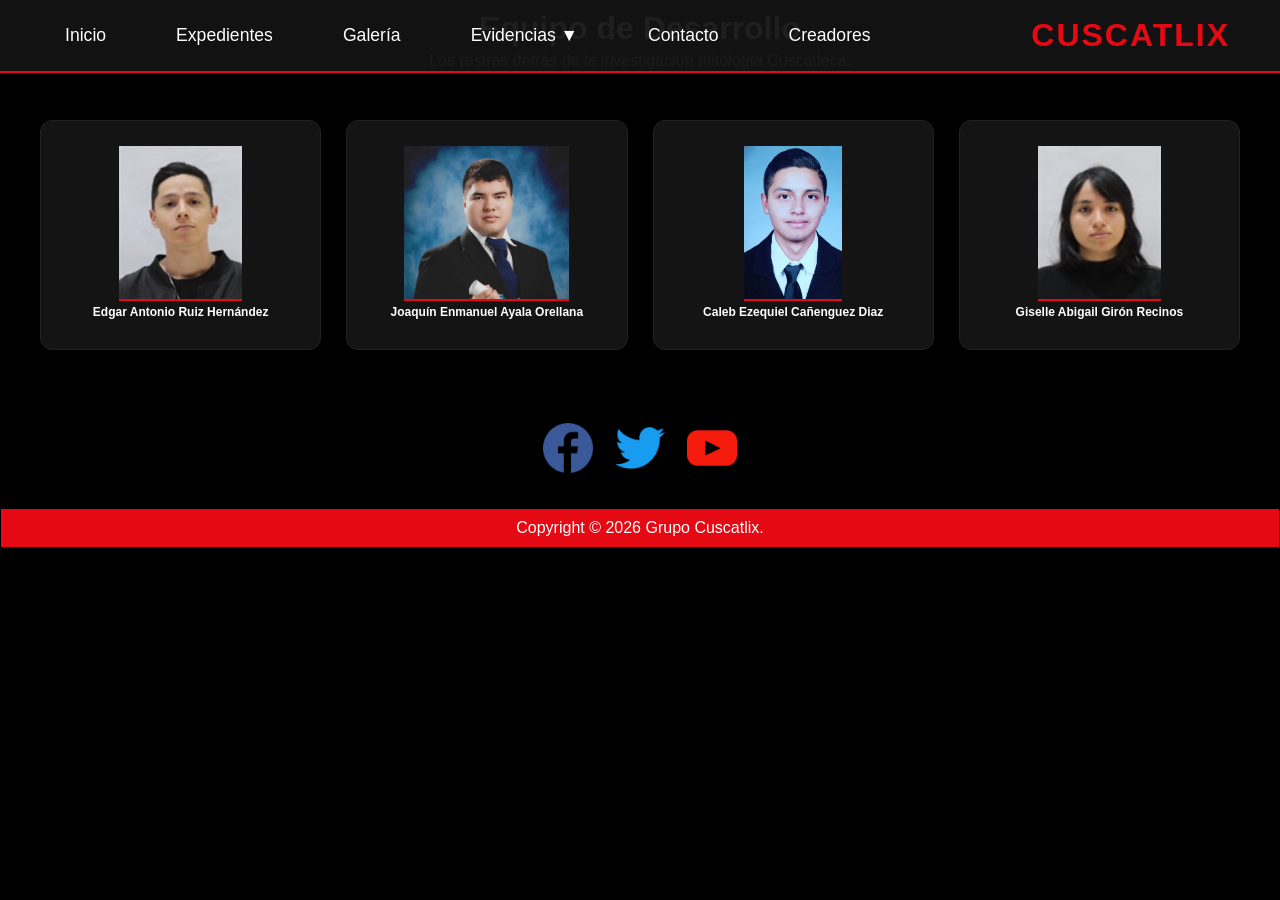
<file: creadores.html>
<!DOCTYPE html>
<html lang="en">
<head>
    <meta charset="UTF-8">
    <meta name="viewport" content="width=device-width, initial-scale=1.0">
    <title>CUSCATLIX - Creadores</title>
    <link rel="icon" type=imagen/jpg href="img/LogoCuscatlix.ICO">
    <link rel="stylesheet" href="css/style.css">
    <link rel="stylesheet" href="css/creadores.css">
    <link rel="stylesheet" href="css/menu.css">
</head>
<body>
    
<nav class="barra-navegacion">
    <!-- BOTÓN HAMBURGUESA -->
    <input type="checkbox" id="menu-toggle">
    <label for="menu-toggle" class="menu-icon">☰</label>

        <ul class="menu-principal">
            <li><a href="index.html">Inicio</a></li>
            <li><a href="expedientes.html">Expedientes</a></li>
            <li><a href="galeria.html">Galería</a></li>

            <!-- NIVEL 1 :P -->
        <li class="tiene-submenu">
            <input type="checkbox" id="evidencias-toggle">
            <label for="evidencias-toggle" class="toggle">Evidencia ▼</label>
            <a href="#">Evidencias ▼</a>
            
            <!-- NIVEL 2 Y EL NIVEL 3 .v. -->
                <ul class="submenu">
                    <li class="tiene-submenu-lateral">
                        <input type="checkbox" id="podcast-toggle">
                        <label for="podcast-toggle" class="toggle">Podcasts ▼</label>
                        <a href="#">Podcasts ►</a>
                        <ul class="submenu-nivel3">
                            <li><a href="https://open.spotify.com/search/leyendas%20el%20salvador" target="_blank">Relatos de la Noche</a></li>
                            <li><a href="https://open.spotify.com/search/mitologia%20cuscatleca" target="_blank">Misterios Cuscatlecos</a></li>
                            <li><a href="https://open.spotify.com/search/siguanaba%20podcast" target="_blank">Voces del Más Allá</a></li>
                        </ul>
                    </li>

                    <li class="tiene-submenu-lateral">
                        <input type="checkbox" id="videos-toggle">
                        <label for="videos-toggle" class="toggle">Videos ▼</label>
                        <a href="#">Videos ►</a>
                        <ul class="submenu-nivel3">
                            <li><a href="https://www.youtube.com/results?search_query=avistamiento+siguanaba" target="_blank">Avistamiento: La Siguanaba</a></li>
                            <li><a href="https://www.youtube.com/results?search_query=historia+del+cadejo+el+salvador" target="_blank">Documental: El Cadejo</a></li>
                            <li><a href="https://www.youtube.com/results?search_query=leyendas+de+el+salvador+animadas" target="_blank">Animación: Leyendas Vivas</a></li>
                        </ul>
                    </li>
                </ul>
            
        </li>
         <li><a href="registro.html">Contacto</a></li>
         <li><a href="creadores.html">Creadores</a></li>
        </ul>

        <div class="nav-logo">
            <a href="index.html">CUSCATLIX</a>
        </div>
</nav>

    <div class="titulo-seccion-expedientes animar-entrada">
        <h2>Equipo de Desarrollo</h2>
        <p>Los rostros detrás de la investigación mitología Cuscatleca.</p>
    </div>

    <main class="contenedor-creadores">
        <article class="tarjeta-creador animar-entrada retraso-1">
            <img src="img/Creadores/foto E.jpeg" alt="Edgar Antonio" class="foto-perfil">
            <div class="creador-info">
                <h3>Edgar Antonio Ruiz Hernández</h3>
            </div>
        </article>

        <article class="tarjeta-creador animar-entrada retraso-2">
            <img src="img/Creadores/foto J.jpeg" alt="Joaquín Enmanuel" class="foto-perfil">
            <div class="creador-info">
                <h3>Joaquín Enmanuel Ayala Orellana</h3>
            </div>
        </article>

        <article class="tarjeta-creador animar-entrada" style="animation-delay: 0.7s;">
            <img src="img/Creadores/foto C.jpeg" alt="Caleb Ezequiel" class="foto-perfil">
            <div class="creador-info">
                <h3>Caleb Ezequiel Cañenguez Diaz</h3>
            </div>
        </article>

        <article class="tarjeta-creador animar-entrada" style="animation-delay: 0.9s;">
            <img src="img/Creadores/foto G.jpeg" alt="Giselle Abigail" class="foto-perfil">
            <div class="creador-info">
                <h3>Giselle Abigail Girón Recinos</h3>
            </div>
        </article>
    </main>

        <footer>
        <table id="redes">
            <tr>
                <td><a href="https://www.facebook.com/share/v/18DWLWujza/" target="_blank"><img src="img/fb.png" alt="Facebook"></a></td>
                <td><a href="https://x.com/i/status/2034630977826558211" target="_blank"><img src="img/tw.png" alt="Twitter"></a></td>
                <td><a href="https://www.youtube.com/@Conseilyherreralara78" target="_blank"><img src="img/yt.png" alt="YouTube"></a></td>
            </tr>
        </table>
        <p>Copyright © 2026 Grupo Cuscatlix.</p>
    </footer>
    
</body>
</html>
</file>
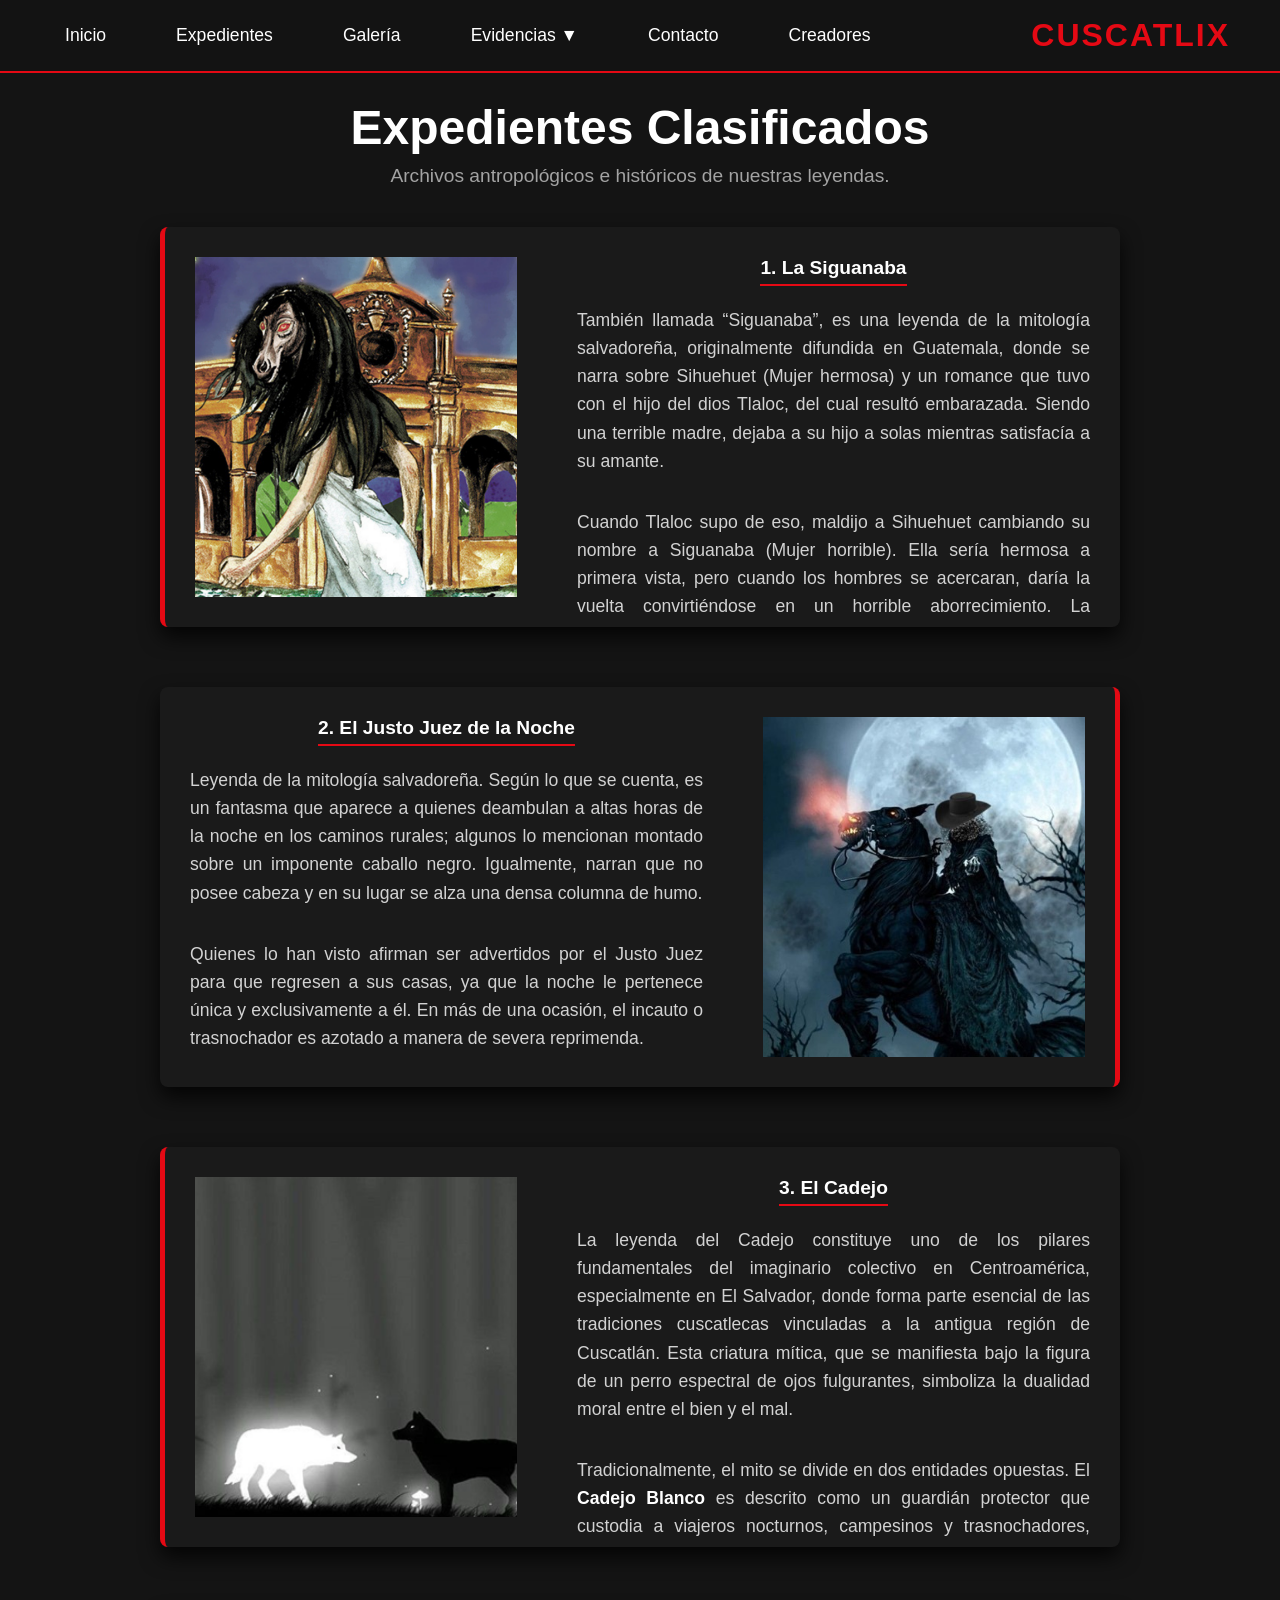
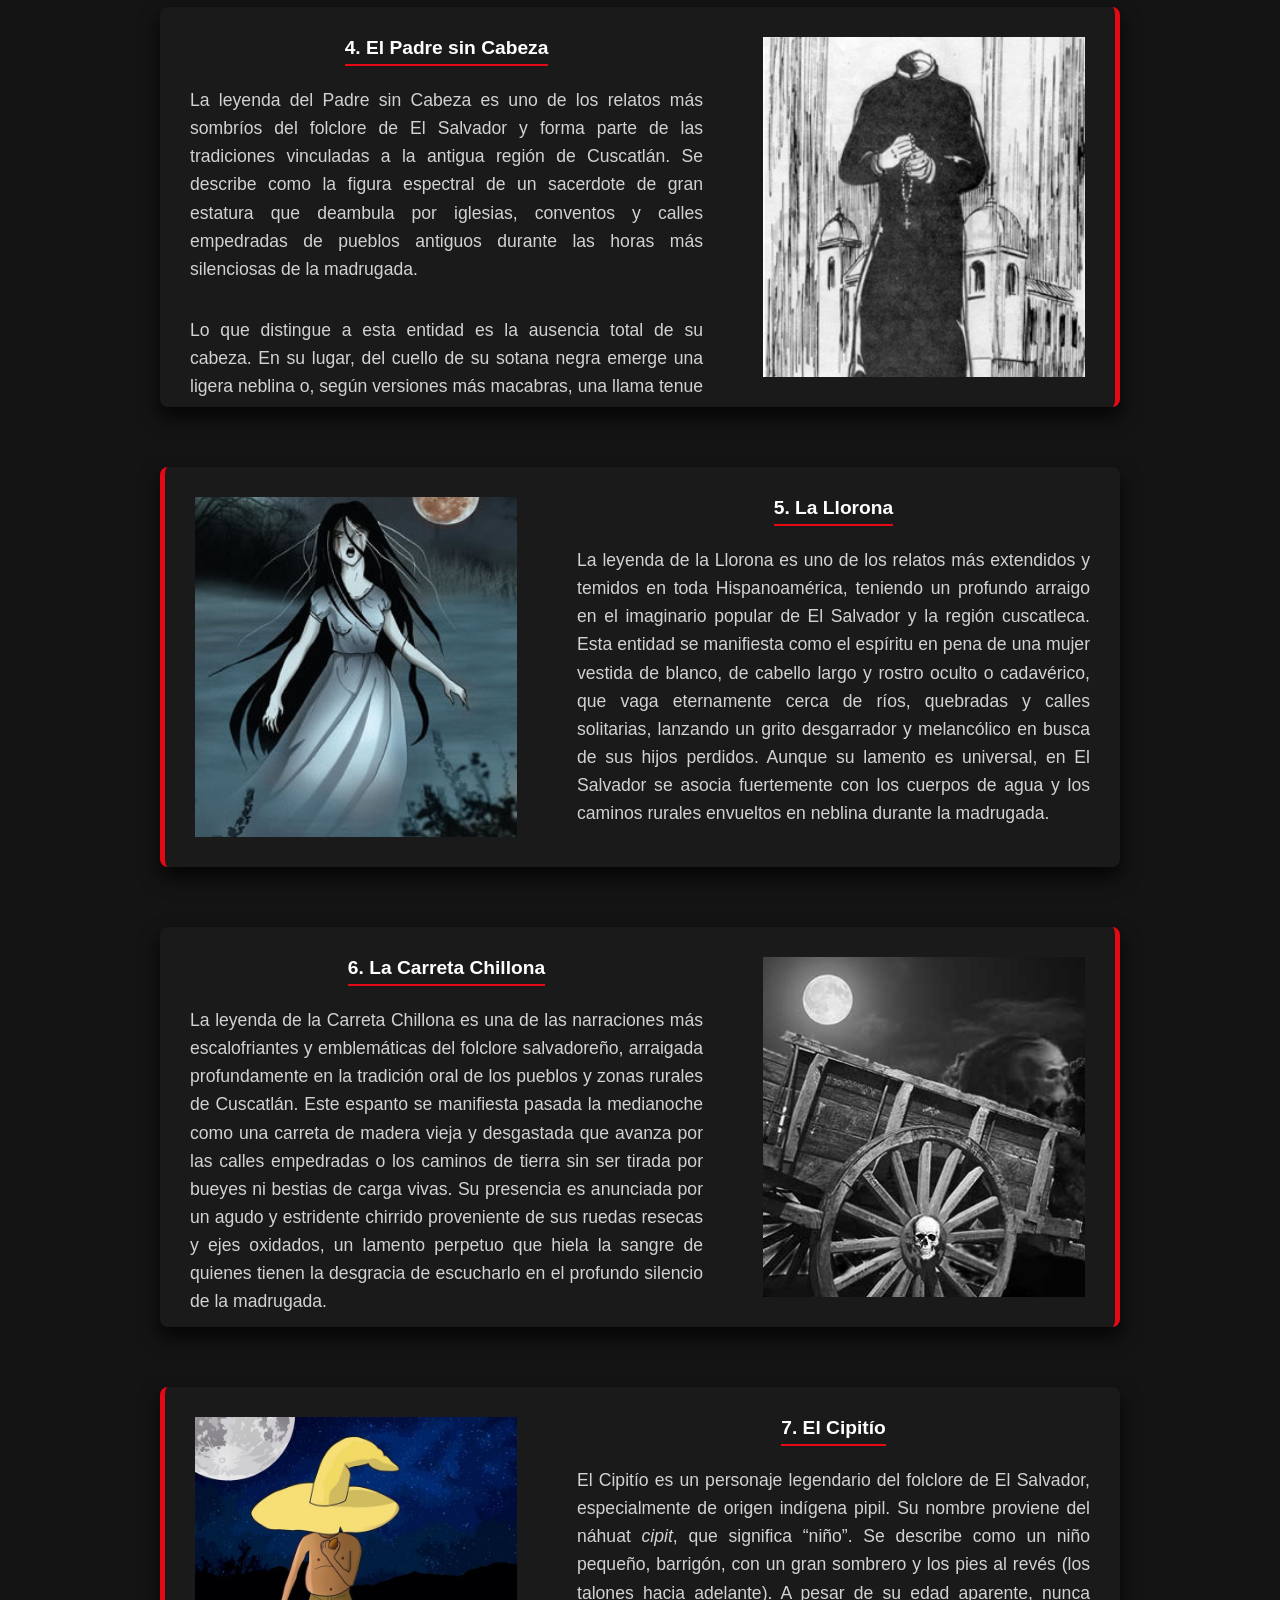
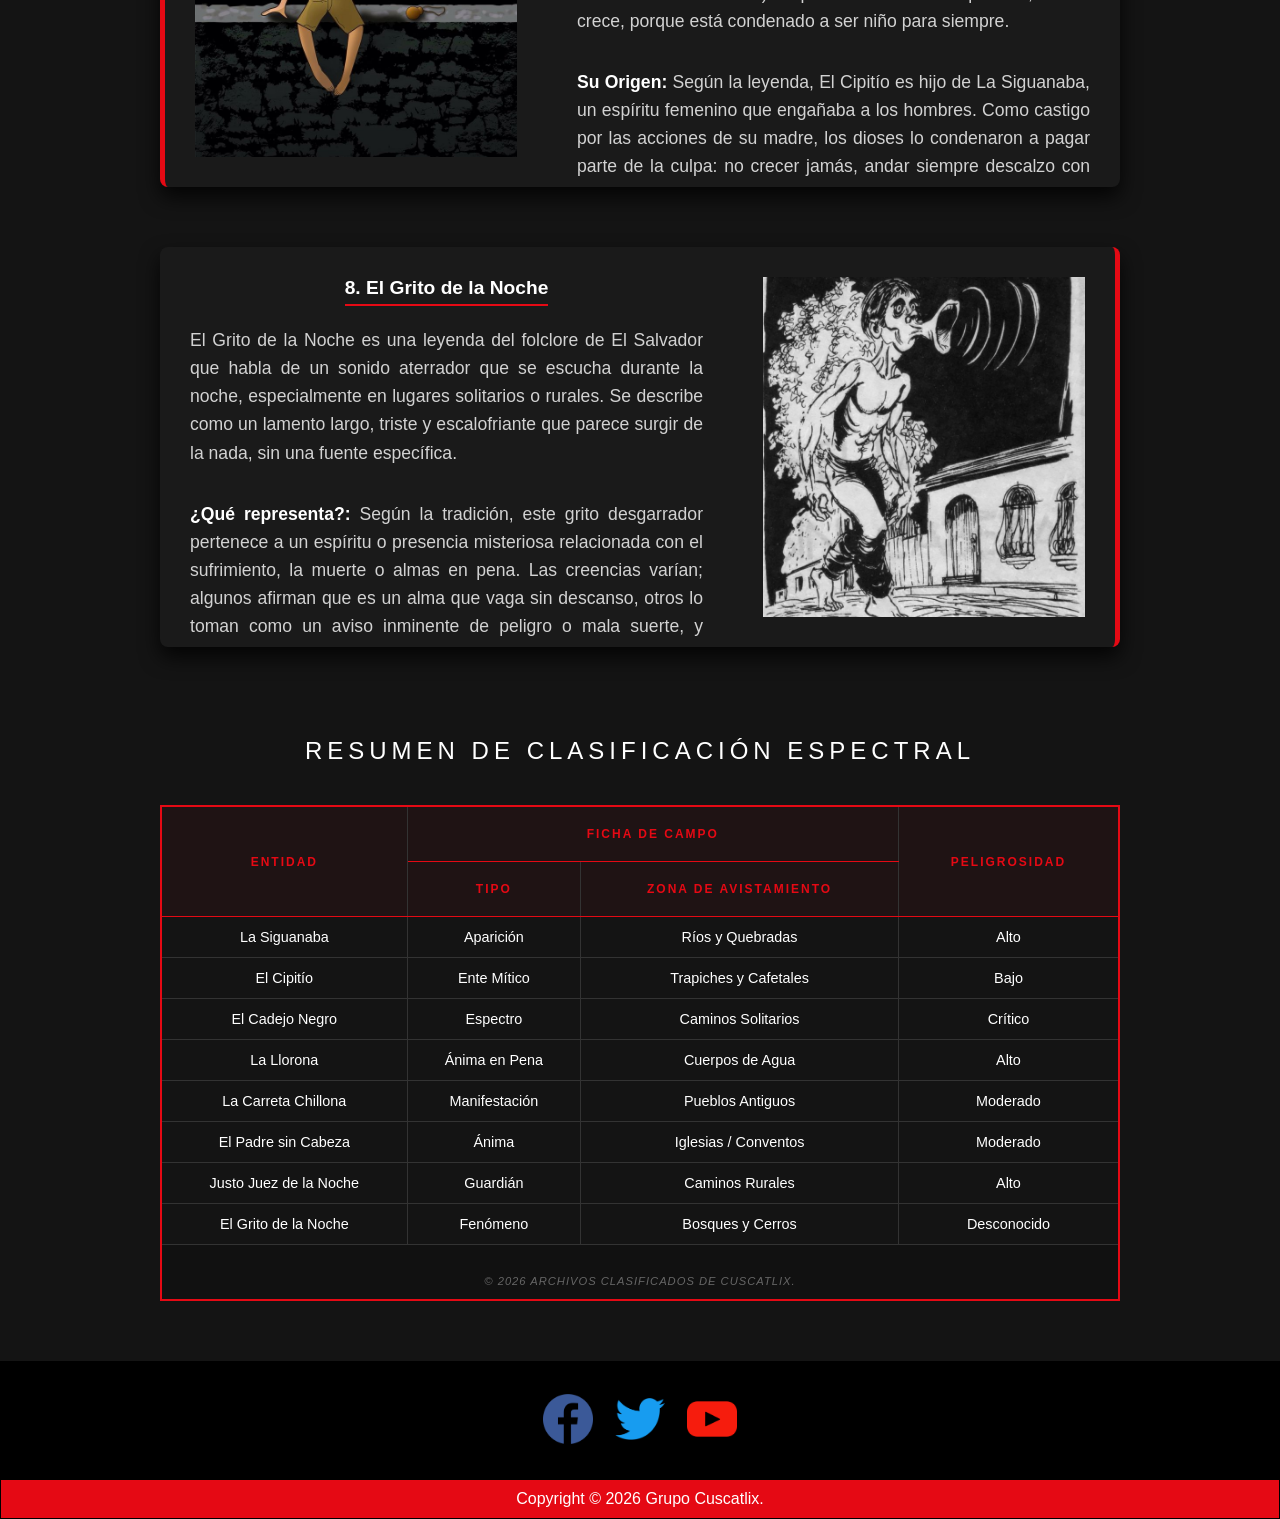
<file: expedientes.html>
<!DOCTYPE html>
<html lang="es">
<head>
    <meta charset="UTF-8">
    <meta name="viewport" content="width=device-width, initial-scale=1.0">
    <title>CUSCATLIX - Expedientes Clasificados</title>
    <link rel="icon" type=imagen/jpg href="img/LogoCuscatlix.ICO">
    <link rel="stylesheet" href="css/style.css">
    <link rel="stylesheet" href="css/multi.css">
    <link rel="stylesheet" href="css/menu.css">
</head>
<body>

<nav class="barra-navegacion">
    <!-- BOTÓN HAMBURGUESA -->
    <input type="checkbox" id="menu-toggle">
    <label for="menu-toggle" class="menu-icon">☰</label>

        <ul class="menu-principal">
            <li><a href="index.html">Inicio</a></li>
            <li><a href="expedientes.html">Expedientes</a></li>
            <li><a href="galeria.html">Galería</a></li>

            <!-- NIVEL 1 :P -->
        <li class="tiene-submenu">
            <input type="checkbox" id="evidencias-toggle">
            <label for="evidencias-toggle" class="toggle">Evidencia ▼</label>
            <a href="#">Evidencias ▼</a>
            
            <!-- NIVEL 2 Y EL NIVEL 3 .v. -->
                <ul class="submenu">
                    <li class="tiene-submenu-lateral">
                        <input type="checkbox" id="podcast-toggle">
                        <label for="podcast-toggle" class="toggle">Podcasts ▼</label>
                        <a href="#">Podcasts ►</a>
                        <ul class="submenu-nivel3">
                            <li><a href="https://open.spotify.com/search/leyendas%20el%20salvador" target="_blank">Relatos de la Noche</a></li>
                            <li><a href="https://open.spotify.com/search/mitologia%20cuscatleca" target="_blank">Misterios Cuscatlecos</a></li>
                            <li><a href="https://open.spotify.com/search/siguanaba%20podcast" target="_blank">Voces del Más Allá</a></li>
                        </ul>
                    </li>

                    <li class="tiene-submenu-lateral">
                        <input type="checkbox" id="videos-toggle">
                        <label for="videos-toggle" class="toggle">Videos ▼</label>
                        <a href="#">Videos ►</a>
                        <ul class="submenu-nivel3">
                            <li><a href="https://www.youtube.com/results?search_query=avistamiento+siguanaba" target="_blank">Avistamiento: La Siguanaba</a></li>
                            <li><a href="https://www.youtube.com/results?search_query=historia+del+cadejo+el+salvador" target="_blank">Documental: El Cadejo</a></li>
                            <li><a href="https://www.youtube.com/results?search_query=leyendas+de+el+salvador+animadas" target="_blank">Animación: Leyendas Vivas</a></li>
                        </ul>
                    </li>
                </ul>
            
        </li>
         <li><a href="registro.html">Contacto</a></li>
         <li><a href="creadores.html">Creadores</a></li>
        </ul>

        <div class="nav-logo">
            <a href="index.html">CUSCATLIX</a>
        </div>
</nav>

    <div class="titulo-seccion-expedientes animar-entrada">
        <h2>Expedientes Clasificados</h2>
        <p>Archivos antropológicos e históricos de nuestras leyendas.</p>
    </div>

    <main class="contenedor-expedientes">

        <article class="tarjeta-expediente animar-subir">
            <img src="img/img-siguanaba.png" alt="La Siguanaba" class="expediente-imagen">
            <div class="expediente-contenido">
                <h3>1. La Siguanaba</h3>
                <p class="texto-narrativo">
                    También llamada “Siguanaba”, es una leyenda de la mitología salvadoreña, originalmente difundida en Guatemala, donde se narra sobre Sihuehuet (Mujer hermosa) y un romance que tuvo con el hijo del dios Tlaloc, del cual resultó embarazada. Siendo una terrible madre, dejaba a su hijo a solas mientras satisfacía a su amante.
                </p>
                <br>
                <p class="texto-narrativo">
                    Cuando Tlaloc supo de eso, maldijo a Sihuehuet cambiando su nombre a Siguanaba (Mujer horrible). Ella sería hermosa a primera vista, pero cuando los hombres se acercaran, daría la vuelta convirtiéndose en un horrible aborrecimiento. La condenaron a vagar por el campo, apareciendo a hombres que viajaban solos por la noche, persiguiendo con insistencia a los enamorados y mujeriegos. Dicen existir avistamientos de ella por los ríos de El Salvador en la madrugada, lavando ropa y buscando a su hijo el Cipitío, al que le fue concedida la juventud eterna por el mismo dios Tlaloc como parte del castigo.
                </p>
                <br>
                <p class="texto-narrativo">
                    <strong>Métodos de supervivencia:</strong> Los hombres se enamoran a primera vista y la Siguanaba los llama hasta un barranco antes de mostrar su verdadero rostro. Para salvarse, deben morder una cruz o una medallita y encomendarse a Dios. Otra forma heroica consiste en hacer un esfuerzo supremo, acercarse a ella lo más posible, tirarse al suelo boca arriba, estirar las manos hasta sentir su cabello y tirar de él con fuerza; la criatura se asustará al punto de tirarse sola al barranco. En otras versiones, basta con gritarle <em>“¡No te vas a ir, María pata de gallina!”</em> para asegurar que huya despavorida del río.
                </p>
            </div>
        </article>

        <article class="tarjeta-expediente animar-subir retraso-1">
            <img src="img/img-justojuez.jpg" alt="El Justo Juez de la Noche" class="expediente-imagen">
            <div class="expediente-contenido">
                <h3>2. El Justo Juez de la Noche</h3>
                <p class="texto-narrativo">
                    Leyenda de la mitología salvadoreña. Según lo que se cuenta, es un fantasma que aparece a quienes deambulan a altas horas de la noche en los caminos rurales; algunos lo mencionan montado sobre un imponente caballo negro. Igualmente, narran que no posee cabeza y en su lugar se alza una densa columna de humo.
                </p>
                <br>
                <p class="texto-narrativo">
                    Quienes lo han visto afirman ser advertidos por el Justo Juez para que regresen a sus casas, ya que la noche le pertenece única y exclusivamente a él. En más de una ocasión, el incauto o trasnochador es azotado a manera de severa reprimenda.
                </p>
                <br>
                <p class="texto-narrativo">
                    Este personaje es un pilar tan profundo del folklore nacional, que incluso el poeta Roque Dalton le ha dedicado la siguiente prosa en su obra <em>“Los testimonios”</em>:
                </p>
                <br>
                <p class="texto-narrativo" style="border-left: 3px solid #E50914; padding-left: 15px; font-style: italic;">
                    "Seco como un árbol aniquilado por el bejuco matapalo, su rostro brilla levemente con la ceniza pálida de los siglos y sus ojos rojos tienen un fondo donde nos espera la locura o la muerte. Nadie más justo que él, sin embargo. De ahí su nombre. Solamente los fatuos, los necios y los obstinados deben temer su daño sin motivos especialmente graves…"
                </p>
            </div>
        </article>

        <article class="tarjeta-expediente animar-subir retraso-2">
            <img src="img/img-cadejos.png" alt="El Cadejo Blanco y Negro" class="expediente-imagen">
            <div class="expediente-contenido">
                <h3>3. El Cadejo</h3>
                <p class="texto-narrativo">
                    La leyenda del Cadejo constituye uno de los pilares fundamentales del imaginario colectivo en Centroamérica, especialmente en El Salvador, donde forma parte esencial de las tradiciones cuscatlecas vinculadas a la antigua región de Cuscatlán. Esta criatura mítica, que se manifiesta bajo la figura de un perro espectral de ojos fulgurantes, simboliza la dualidad moral entre el bien y el mal.
                </p>
                <br>
                <p class="texto-narrativo">
                    Tradicionalmente, el mito se divide en dos entidades opuestas. El <strong>Cadejo Blanco</strong> es descrito como un guardián protector que custodia a viajeros nocturnos, campesinos y trasnochadores, asegurándose de que lleguen sanos y salvos a su destino. Por el contrario, el <strong>Cadejo Negro</strong> es representado como un espíritu malévolo que acecha a quienes se entregan a los vicios, la imprudencia o la perdición.
                </p>
                <br>
                <p class="texto-narrativo">
                    Más que un simple relato de espanto, el origen del Cadejo se vincula al sincretismo cultural de la región. Se cree que la leyenda fusiona antiguas creencias prehispánicas sobre perros como guías espirituales (similares al simbolismo del Xoloitzcuintle en la cosmovisión mesoamericana) con la moral cristiana introducida durante la colonización española. De esta manera, la historia también cumplía una función social y moralizadora dentro de las comunidades rurales.
                </p>
                <br>
                <p class="texto-narrativo">
                    <strong>Curiosidades:</strong> Una de las particularidades más fascinantes es el fenómeno auditivo asociado al Cadejo. Anuncia su presencia con el crujir de sus garras contra el suelo y el sonido metálico de cadenas arrastrándose. Sin embargo, sostiene una paradoja inquietante: si el jadeo o las cadenas se escuchan muy cerca, el Cadejo está en realidad lejos; pero si el sonido parece distante, significa que la criatura se encuentra justo detrás del caminante.
                </p>
                <br>
                <p class="texto-narrativo">
                    Otra creencia arraigada es la jerarquía espiritual. Aunque el <strong>Cadejo Negro</strong> es temido por su capacidad de “atontar” a las personas con un soplido o lambida (dejando olor a azufre y opresión), el <strong>Cadejo Blanco</strong> posee una autoridad superior. Es el único capaz de enfrentar y hacer retroceder al negro. Posee una invisibilidad selectiva (solo puede ser visto por la persona a la que protege) y, tras cumplir su misión de resguardar el hogar hasta el amanecer, desaparece entre la neblina dejando un reconfortante aroma a flores silvestres.
                </p>
            </div>
        </article>

        <article class="tarjeta-expediente animar-subir" style="animation-delay: 0.9s;">
            <img src="img/img-padresincabeza.png" alt="El Padre sin Cabeza" class="expediente-imagen">
            <div class="expediente-contenido">
                <h3>4. El Padre sin Cabeza</h3>
                <p class="texto-narrativo">
                    La leyenda del Padre sin Cabeza es uno de los relatos más sombríos del folclore de El Salvador y forma parte de las tradiciones vinculadas a la antigua región de Cuscatlán. Se describe como la figura espectral de un sacerdote de gran estatura que deambula por iglesias, conventos y calles empedradas de pueblos antiguos durante las horas más silenciosas de la madrugada.
                </p>
                <br>
                <p class="texto-narrativo">
                    Lo que distingue a esta entidad es la ausencia total de su cabeza. En su lugar, del cuello de su sotana negra emerge una ligera neblina o, según versiones más macabras, una llama tenue que arde sin consumirse. A menudo se le representa cargando un rosario dorado o un cáliz brillante. Algunos relatos afirman que sube al campanario de las iglesias o atraviesa puertas cerradas para oficiar misas fantasmales que ningún vivo debe presenciar.
                </p>
                <br>
                <p class="texto-narrativo">
                    <strong>Origen:</strong> A diferencia de otras leyendas puramente míticas, posee un trasfondo relacionado con los conflictos sociales y religiosos de la época de la Conquista y la Colonia. Una de las versiones más difundidas sostiene que el primer “padre sin cabeza” fue un sacerdote ejecutado injustamente por autoridades coloniales debido a su defensa de los pueblos indígenas frente a los abusos. Su alma no habría encontrado descanso, quedando condenada a vagar en busca de justicia. Otra variante afirma que se trata de un clérigo que rompió sus votos sagrados y murió en pecado mortal, funcionando como advertencia sobre la pureza espiritual.
                </p>
                <br>
                <p class="texto-narrativo">
                    <strong>Simbolismo:</strong> La cabeza representa la razón, la identidad y la capacidad de guía. Al presentar a un sacerdote sin ella, la leyenda sugiere la pérdida de dirección moral y espiritual; es la imagen de una autoridad que conserva el hábito de santidad pero carece de discernimiento y liderazgo. En interpretaciones críticas, encarna la justicia interrumpida y a una institución que fue incapaz de proteger a los más vulnerables.
                </p>
                <br>
                <p class="texto-narrativo">
                    El Padre sin Cabeza se convierte así en algo más que un simple espectro aterrador: es una figura que simboliza la memoria colectiva, el temor a la corrupción moral y la necesidad de equilibrio entre autoridad y ética, recordando que las injusticias permanecen vivas en la tradición oral.
                </p>
            </div>
        </article>

        <article class="tarjeta-expediente animar-subir" style="animation-delay: 1.1s;">
            <img src="img/img-llorona.jpg" alt="La Llorona" class="expediente-imagen">
            <div class="expediente-contenido">
                <h3>5. La Llorona</h3>
                <p class="texto-narrativo">
                    La leyenda de la Llorona es uno de los relatos más extendidos y temidos en toda Hispanoamérica, teniendo un profundo arraigo en el imaginario popular de El Salvador y la región cuscatleca. Esta entidad se manifiesta como el espíritu en pena de una mujer vestida de blanco, de cabello largo y rostro oculto o cadavérico, que vaga eternamente cerca de ríos, quebradas y calles solitarias, lanzando un grito desgarrador y melancólico en busca de sus hijos perdidos. Aunque su lamento es universal, en El Salvador se asocia fuertemente con los cuerpos de agua y los caminos rurales envueltos en neblina durante la madrugada.
                </p>
                <br>
                <p class="texto-narrativo">
                    <strong>El origen:</strong> Es un claro ejemplo de sincretismo cultural. Por un lado, se fundamenta en los mitos prehispánicos mesoamericanos, específicamente en deidades como Cihuacóatl, quien presagiaba tragedias llorando por la suerte de sus hijos antes de la conquista española. Por otro lado, la colonización le otorgó un matiz de culpa, pecado y castigo divino, transformando el mito en la historia terrenal de una mujer que, enloquecida por la traición, el despecho o el abandono de su amante de alta cuna, ahogó a sus propios hijos en las aguas de un río. Al darse cuenta de su atroz crimen, enloqueció de dolor y fue condenada a buscarlos por toda la eternidad.
                </p>
                <br>
                <p class="texto-narrativo">
                    <strong>Curiosidades:</strong> Una de las características más aterradoras en la tradición salvadoreña es el engaño acústico de su llanto, un rasgo de supervivencia fundamental para quienes andan de noche. La sabiduría popular advierte una paradoja escalofriante: si su desgarrador lamento de "¡Ay, mis hijos!" se escucha fuerte y cerca, significa que el espíritu está muy lejos y el caminante aún tiene tiempo de huir. Sin embargo, si el llanto se percibe distante, como un eco débil llevado por el viento, es una señal inequívoca y mortal de que la Llorona se encuentra a pocos pasos de la persona.
                </p>
                <br>
                <p class="texto-narrativo">
                    <strong>Protección:</strong> Quienes aseguran haberla sentido relatan que su presencia siempre viene acompañada de un viento helado que cala los huesos y un fuerte olor a humedad o a flores marchitas. Para librarse de su influjo o evitar ser arrastrado por ella hacia la locura, los abuelos recomiendan nunca intentar mirarla al rostro. Si se le escucha cerca, las formas de protegerse incluyen rezar oraciones mentalmente sin pronunciar palabra, morder un escapulario o, en muchos pueblos del interior del país, ponerse la ropa al revés rápidamente para confundir al espíritu.
                </p>
            </div>
        </article>

        <article class="tarjeta-expediente animar-subir" style="animation-delay: 1.3s;">
            <img src="img/img-carreta.png " alt="La Carreta Chillona" class="expediente-imagen">
            <div class="expediente-contenido">
                <h3>6. La Carreta Chillona</h3>
                <p class="texto-narrativo">
                    La leyenda de la Carreta Chillona es una de las narraciones más escalofriantes y emblemáticas del folclore salvadoreño, arraigada profundamente en la tradición oral de los pueblos y zonas rurales de Cuscatlán. Este espanto se manifiesta pasada la medianoche como una carreta de madera vieja y desgastada que avanza por las calles empedradas o los caminos de tierra sin ser tirada por bueyes ni bestias de carga vivas. Su presencia es anunciada por un agudo y estridente chirrido proveniente de sus ruedas resecas y ejes oxidados, un lamento perpetuo que hiela la sangre de quienes tienen la desgracia de escucharlo en el profundo silencio de la madrugada.
                </p>
                <br>
                <p class="texto-narrativo">
                    <strong>El origen:</strong> Esta aparición espectral se remonta a la época colonial y está fuertemente ligada a la imposición de la moral cristiana y el temor al castigo divino. Según la tradición, la carreta es el alma en pena de un hombre, a menudo identificado en relatos locales como Terencio Pérez, quien llevó una vida de avaricia, maldad, o que se atrevió a profanar un lugar sagrado. Como castigo definitivo a sus pecados, fue maldecido por un sacerdote y condenado a vagar eternamente conduciendo esta carreta fantasmal, la cual va cargada con los huesos y calaveras de los muertos. Históricamente, el mito funcionaba como un estricto mecanismo de control social para evitar que la gente trasnochara.
                </p>
                <br>
                <p class="texto-narrativo">
                    <strong>Curiosidades:</strong> Una de las particularidades más aterradoras de la Carreta Chillona es que casi nunca es vista, sino que su terror es puramente auditivo. El sonido comienza como un eco distante que rápidamente se convierte en un chirrido ensordecedor que hace vibrar las paredes de las casas. Se dice que la carreta está adornada con estacas hechas de fémures humanos y, en las pocas versiones donde es tirada por animales, los bueyes son esqueletos o caminan con las patas al revés, simbolizando el caos, lo antinatural y lo demoníaco. Su recorrido siempre busca los cementerios o desaparece en encrucijadas oscuras.
                </p>
                <br>
                <p class="texto-narrativo">
                    <strong>Para sobrevivir:</strong> La regla de oro impuesta por los abuelos es absoluta: jamás se debe intentar verla. Quien comete la imprudencia de asomarse por la ventana o espiar por las rendijas, corre el riesgo de amanecer con una fiebre incurable, quedar contorsionado del susto o toparse con la Muerte misma conduciendo el carruaje. Si el chirrido se escucha acercarse, las personas deben persignarse inmediatamente, rezar el Padre Nuestro y esconderse bajo las sábanas o debajo de la cama, cerrando fuertemente los ojos hasta que el escalofriante sonido de la madera y los huesos se desvanezca por completo.
                </p>
            </div>
        </article>

        <article class="tarjeta-expediente animar-subir" style="animation-delay: 1.5s;">
            <img src="img/img-cipitio.jpg" alt="El Cipitío" class="expediente-imagen">
            <div class="expediente-contenido">
                <h3>7. El Cipitío</h3>
                <p class="texto-narrativo">
                    El Cipitío es un personaje legendario del folclore de El Salvador, especialmente de origen indígena pipil. Su nombre proviene del náhuat <em>cipit</em>, que significa “niño”. Se describe como un niño pequeño, barrigón, con un gran sombrero y los pies al revés (los talones hacia adelante). A pesar de su edad aparente, nunca crece, porque está condenado a ser niño para siempre.
                </p>
                <br>
                <p class="texto-narrativo">
                    <strong>Su Origen:</strong> Según la leyenda, El Cipitío es hijo de La Siguanaba, un espíritu femenino que engañaba a los hombres. Como castigo por las acciones de su madre, los dioses lo condenaron a pagar parte de la culpa: no crecer jamás, andar siempre descalzo con los pies al revés y vivir eternamente vagando por el mundo.
                </p>
                <br>
                <p class="texto-narrativo">
                    <strong>Características y Costumbres:</strong> Se dice que tiene la apariencia de un niño de unos 8 a 10 años, vestido con ropa sencilla. Una de sus mayores peculiaridades es que le encanta comer ceniza o tortillas calientes con ceniza. Es sumamente juguetón y travieso, pero no malvado. La tradición cuenta que suele sentarse cerca de los ríos o esconderse entre los árboles para observar a las muchachas jóvenes. Debido a la deformidad de sus pies, deja huellas invertidas en la tierra, logrando confundir y perder a cualquiera que intente seguir su rastro.
                </p>
                <br>
                <p class="texto-narrativo">
                    <strong>Significado Cultural:</strong> Más allá del mito, El Cipitío forma parte de las historias tradicionales que se contaban en los pueblos para explicar lo inexplicable, enseñar valores mediante advertencias y mantener vivas las creencias indígenas. Hoy en día, es un símbolo fundamental de la identidad cultural salvadoreña, estando presente en cuentos, obras de teatro, arte y celebraciones populares.
                </p>
            </div>
        </article>

        <article class="tarjeta-expediente animar-subir" style="animation-delay: 1.7s;">
            <img src="img/img-gritodelanoche.png" alt="El Grito de la Noche" class="expediente-imagen">
            <div class="expediente-contenido">
                <h3>8. El Grito de la Noche</h3>
                <p class="texto-narrativo">
                    El Grito de la Noche es una leyenda del folclore de El Salvador que habla de un sonido aterrador que se escucha durante la noche, especialmente en lugares solitarios o rurales. Se describe como un lamento largo, triste y escalofriante que parece surgir de la nada, sin una fuente específica.
                </p>
                <br>
                <p class="texto-narrativo">
                    <strong>¿Qué representa?:</strong> Según la tradición, este grito desgarrador pertenece a un espíritu o presencia misteriosa relacionada con el sufrimiento, la muerte o almas en pena. Las creencias varían; algunos afirman que es un alma que vaga sin descanso, otros lo toman como un aviso inminente de peligro o mala suerte, y muchos aseguran que es el lamento eterno de alguien que sufrió una muerte trágica.
                </p>
                <br>
                <p class="texto-narrativo">
                    <strong>Cuándo y dónde se escucha:</strong> Las historias cuentan que el fenómeno ocurre principalmente a la medianoche o en las frías horas de la madrugada. Su escenario perfecto son los campos, los montes espesos o los caminos solitarios alejados del ruido de las ciudades. Muchas personas que han sobrevivido a la experiencia aseguran que el sonido posee una acústica perturbadora: parece acercarse y alejarse al mismo tiempo, desorientando a quien lo escucha.
                </p>
                <br>
                <p class="texto-narrativo">
                    <strong>Creencias populares:</strong> En la tradición oral se advierte que escuchar este grito es señal de mal augurio. Puede significar una advertencia directa de que algo malo va a suceder, la presencia de un espíritu oscuro muy cerca, o una señal definitiva de que el caminante no debe dar ni un paso más por ese lugar. Por esta razón, antiguamente la gente evitaba a toda costa salir de sus casas cuando el silencio de la noche se veía interrumpido por este espanto.
                </p>
            </div>
        </article>

    </main>
    <section class="seccion-tabla">
    <h2 class="titulo-tabla">Resumen de Clasificación Espectral</h2>
    <table class="tabla-cuscatlix">
        <thead>
            <tr>
                <th rowspan="2">Entidad</th>
                <th colspan="2">Ficha de Campo</th>
                <th rowspan="2">Peligrosidad</th>
            </tr>
            <tr>
                <th>Tipo</th>
                <th>Zona de Avistamiento</th>
            </tr>
        </thead>
        <tbody>
            <tr>
                <td>La Siguanaba</td>
                <td>Aparición</td>
                <td>Ríos y Quebradas</td>
                <td>Alto</td>
            </tr>
            <tr>
                <td>El Cipitío</td>
                <td>Ente Mítico</td>
                <td>Trapiches y Cafetales</td>
                <td>Bajo</td>
            </tr>
            <tr>
                <td>El Cadejo Negro</td>
                <td>Espectro</td>
                <td>Caminos Solitarios</td>
                <td>Crítico</td>
            </tr>
            <tr>
                <td>La Llorona</td>
                <td>Ánima en Pena</td>
                <td>Cuerpos de Agua</td>
                <td>Alto</td>
            </tr>
            <tr>
                <td>La Carreta Chillona</td>
                <td>Manifestación</td>
                <td>Pueblos Antiguos</td>
                <td>Moderado</td>
            </tr>
            <tr>
                <td>El Padre sin Cabeza</td>
                <td>Ánima</td>
                <td>Iglesias / Conventos</td>
                <td>Moderado</td>
            </tr>
            <tr>
                <td>Justo Juez de la Noche</td>
                <td>Guardián</td>
                <td>Caminos Rurales</td>
                <td>Alto</td>
            </tr>
            <tr>
                <td>El Grito de la Noche</td>
                <td>Fenómeno</td>
                <td>Bosques y Cerros</td>
                <td>Desconocido</td>
            </tr>
        </tbody>
        <tfoot>
            <tr>
                <td colspan="4">© 2026 Archivos Clasificados de Cuscatlix.</td>
            </tr>
        </tfoot>
    </table>
</section>


    <footer>
        <table id="redes">
            <tr>
                <td><a href="https://www.facebook.com/share/v/18DWLWujza/" target="_blank"><img src="img/fb.png" alt="Facebook"></a></td>
                <td><a href="https://x.com/i/status/2034630977826558211" target="_blank"><img src="img/tw.png" alt="Twitter"></a></td>
                <td><a href="https://www.youtube.com/@Conseilyherreralara78" target="_blank"><img src="img/yt.png" alt="YouTube"></a></td>
            </tr>
        </table>
        <p>Copyright © 2026 Grupo Cuscatlix.</p>
    </footer>

</body>
</html>
</file>
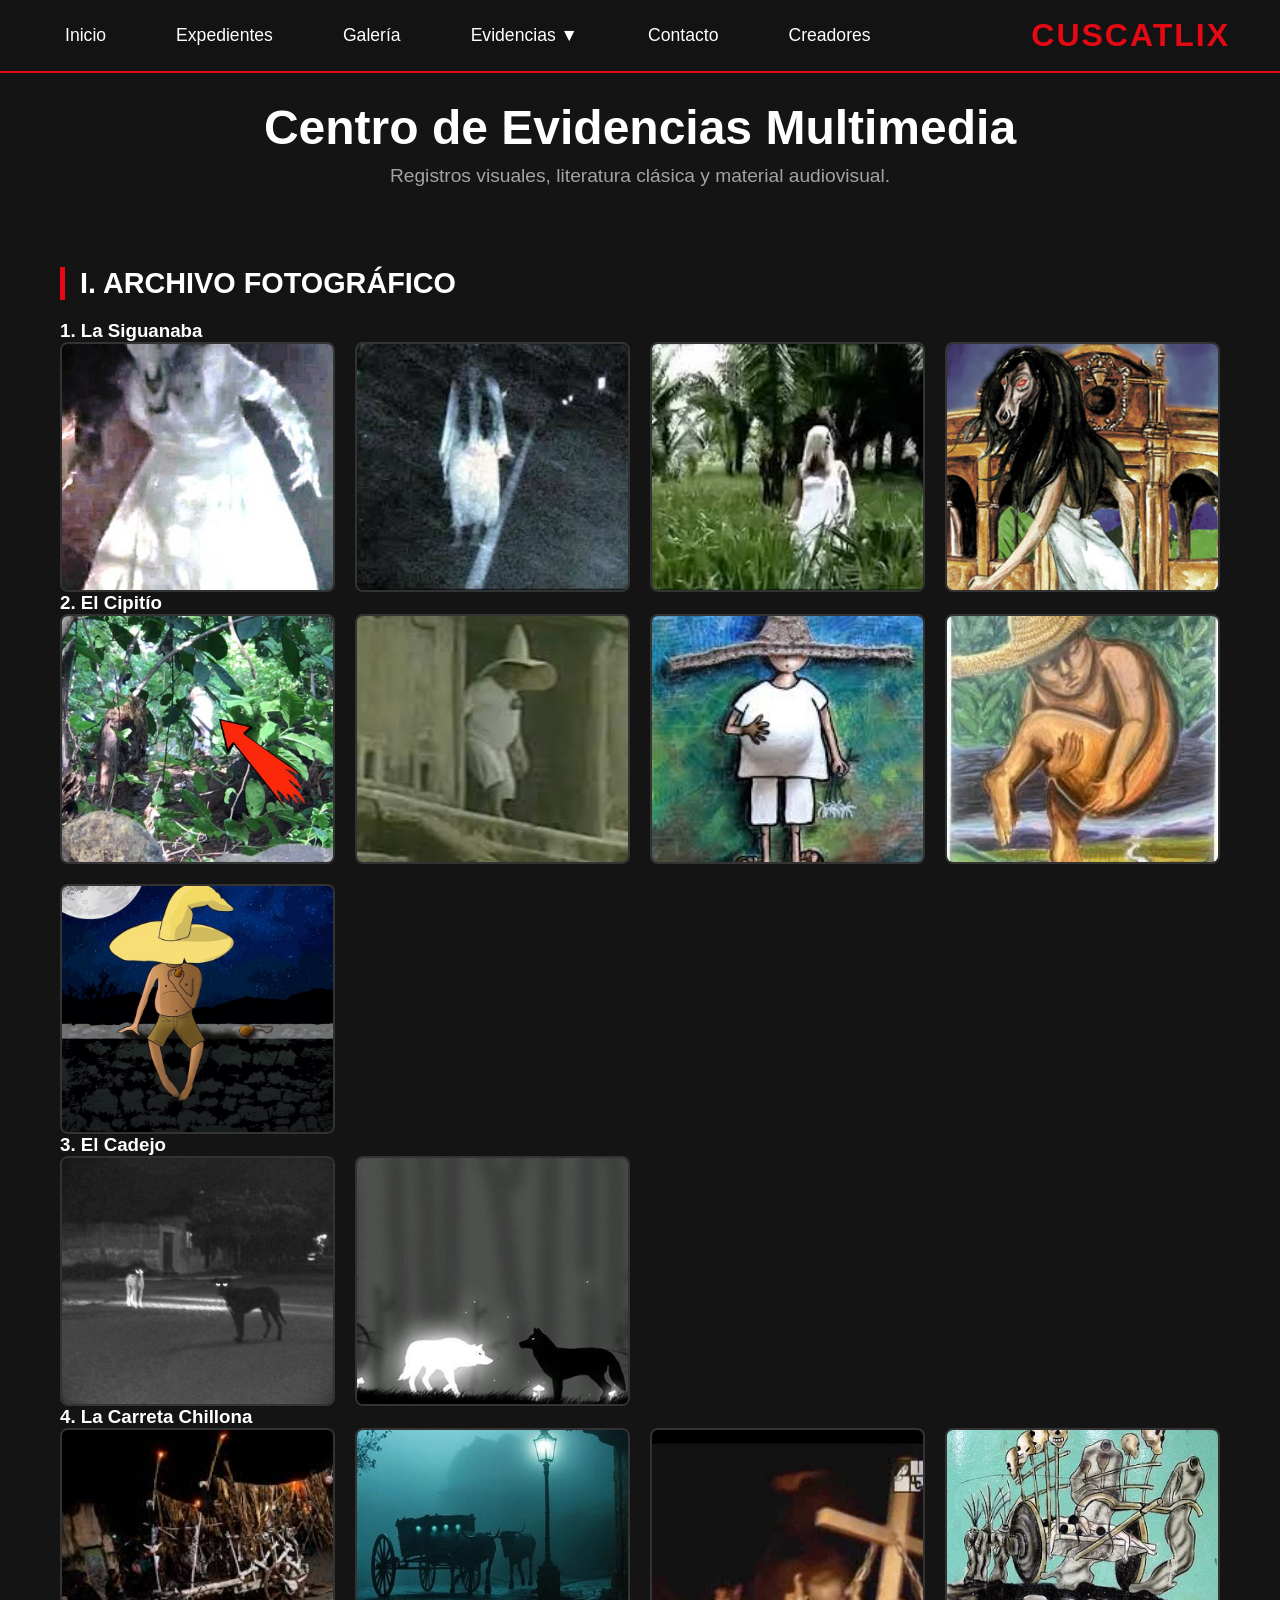
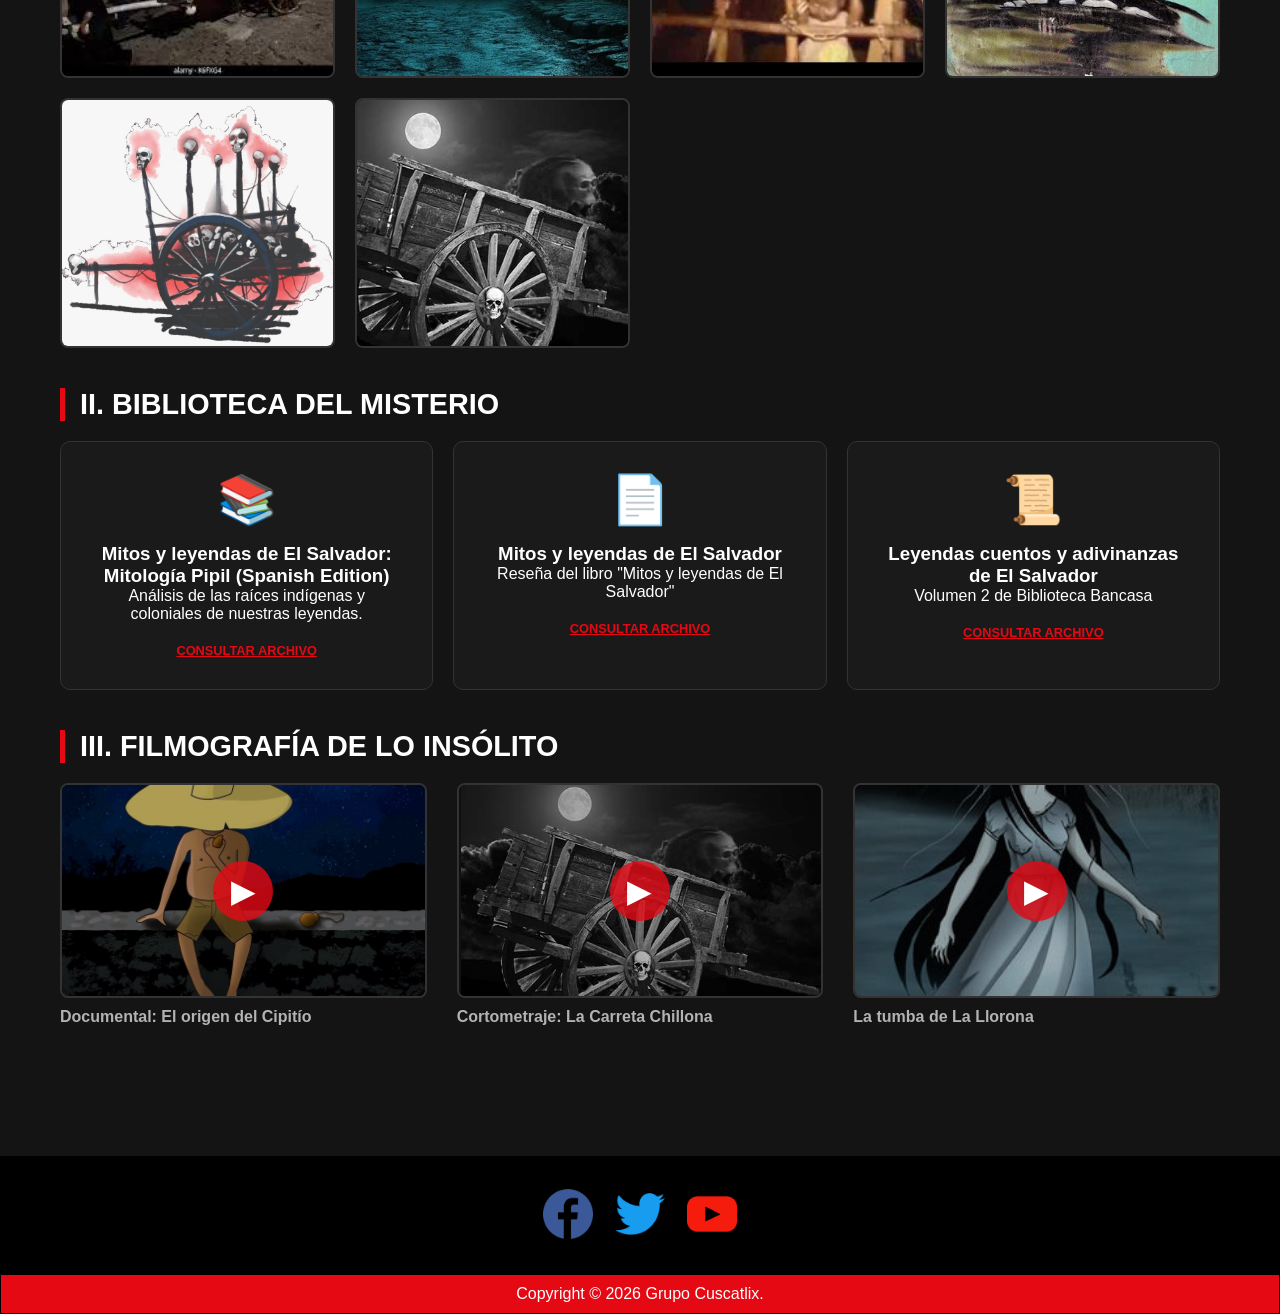
<file: galeria.html>
<!DOCTYPE html>
<html lang="es">
<head>
    <meta charset="UTF-8">
    <meta name="viewport" content="width=device-width, initial-scale=1.0">
    <title>CUSCATLIX - Centro de Evidencias</title>
    <link rel="icon" type="image/jpg" href="img/LogoCuscatlix.ICO">
    <link rel="stylesheet" href="css/style.css">
    <link rel="stylesheet" href="css/menu.css">
</head>
<body>

<nav class="barra-navegacion">
    <!-- BOTÓN HAMBURGUESA -->
    <input type="checkbox" id="menu-toggle">
    <label for="menu-toggle" class="menu-icon">☰</label>

        <ul class="menu-principal">
            <li><a href="index.html">Inicio</a></li>
            <li><a href="expedientes.html">Expedientes</a></li>
            <li><a href="galeria.html">Galería</a></li>

            <!-- NIVEL 1 :P -->
        <li class="tiene-submenu">
            <input type="checkbox" id="evidencias-toggle">
            <label for="evidencias-toggle" class="toggle">Evidencia ▼</label>
            <a href="#">Evidencias ▼</a>
            
            <!-- NIVEL 2 Y EL NIVEL 3 .v. -->
                <ul class="submenu">
                    <li class="tiene-submenu-lateral">
                        <input type="checkbox" id="podcast-toggle">
                        <label for="podcast-toggle" class="toggle">Podcasts ▼</label>
                        <a href="#">Podcasts ►</a>
                        <ul class="submenu-nivel3">
                            <li><a href="https://open.spotify.com/search/leyendas%20el%20salvador" target="_blank">Relatos de la Noche</a></li>
                            <li><a href="https://open.spotify.com/search/mitologia%20cuscatleca" target="_blank">Misterios Cuscatlecos</a></li>
                            <li><a href="https://open.spotify.com/search/siguanaba%20podcast" target="_blank">Voces del Más Allá</a></li>
                        </ul>
                    </li>

                    <li class="tiene-submenu-lateral">
                        <input type="checkbox" id="videos-toggle">
                        <label for="videos-toggle" class="toggle">Videos ▼</label>
                        <a href="#">Videos ►</a>
                        <ul class="submenu-nivel3">
                            <li><a href="https://www.youtube.com/results?search_query=avistamiento+siguanaba" target="_blank">Avistamiento: La Siguanaba</a></li>
                            <li><a href="https://www.youtube.com/results?search_query=historia+del+cadejo+el+salvador" target="_blank">Documental: El Cadejo</a></li>
                            <li><a href="https://www.youtube.com/results?search_query=leyendas+de+el+salvador+animadas" target="_blank">Animación: Leyendas Vivas</a></li>
                        </ul>
                    </li>
                </ul>
            
        </li>
         <li><a href="registro.html">Contacto</a></li>
         <li><a href="creadores.html">Creadores</a></li>
        </ul>

        <div class="nav-logo">
            <a href="index.html">CUSCATLIX</a>
        </div>
</nav>

    <main class="contenedor-pagina-galeria">
        <div class="titulo-seccion-expedientes animar-entrada">
            <h2>Centro de Evidencias Multimedia</h2>
            <p>Registros visuales, literatura clásica y material audiovisual.</p>
        </div>

        <h1 class="titulo-categoria animar-entrada retraso-1">I. Archivo Fotográfico</h1>

        <h3>1. La Siguanaba</h3>
        <div class="cuadricula-galeria animar-entrada retraso-1">
            <div class="item-galeria"><img src="img/Leyendas/siguanaba1.JPG"></div>
            <div class="item-galeria"><img src="img/Leyendas/siguanaba2.jpg"></div>
            <div class="item-galeria"><img src="img/Leyendas/siguanaba3.jpg"></div>
            <div class="item-galeria"><img src="img/img-siguanaba.png"></div>
        </div>

        <h3>2. El Cipitío</h3>
        <div class="cuadricula-galeria">    
            <div class="item-galeria"><img src="img/Leyendas/cipitio1.jpg"></div>
            <div class="item-galeria"><img src="img/Leyendas/cipitio2.jpg"></div>
            <div class="item-galeria"><img src="img/Leyendas/cipitio3.jpg"></div>
            <div class="item-galeria"><img src="img/Leyendas/cipitio4.jpg"></div>
            <div class="item-galeria"><img src="img/img-cipitio.jpg"></div>
        </div>

        <h3>3. El Cadejo</h3>
        <div class="cuadricula-galeria">
            <div class="item-galeria"><img src="img/Leyendas/cadejo1.jpg"></div>
            <div class="item-galeria"><img src="img/img-cadejos.png"></div>
        </div>

        <h3>4. La Carreta Chillona</h3>
        <div class="cuadricula-galeria">
            <div class="item-galeria"><img src="img/Leyendas/carreta1.jpg"></div>
            <div class="item-galeria"><img src="img/Leyendas/carreta2.jpg"></div>
            <div class="item-galeria"><img src="img/Leyendas/carreta3.jpg"></div>
            <div class="item-galeria"><img src="img/Leyendas/carreta4.jpg"></div>
            <div class="item-galeria"><img src="img/Leyendas/carreta5.jpg"></div>
            <div class="item-galeria"><img src="img/img-carreta.png"></div>
        </div>

        <h1 class="titulo-categoria animar-entrada" style="animation-delay: 0.8s;">II. Biblioteca del Misterio</h1>
        <div class="cuadricula-recursos animar-entrada" style="animation-delay: 1s;">
            <div class="tarjeta-recurso">
                <div class="icono-recurso">📚</div>
                <h3>Mitos y leyendas de El Salvador: Mitología Pipil (Spanish Edition)</h3>
                <p>Análisis de las raíces indígenas y coloniales de nuestras leyendas.</p>
                <a href="https://www.amazon.com/-/es/Omar-Nipolan-ebook/dp/B09PVM7G94" class="btn-leer">Consultar Archivo</a>
            </div>
            <div class="tarjeta-recurso">
                <div class="icono-recurso">📄</div>
                <h3>Mitos y leyendas de El Salvador</h3>
                <p>Reseña del libro "Mitos y leyendas de El Salvador"</p>
                <a href="https://www.buscalibre.com/sv-es/libro-mitos-y-leyendas-de-el-salvador/9798223015710/p/55926357" class="btn-leer">Consultar Archivo</a>
            </div>
            <div class="tarjeta-recurso">
                <div class="icono-recurso">📜</div>
                <h3>Leyendas cuentos y adivinanzas de El Salvador</h3>
                <p>Volumen 2 de Biblioteca Bancasa</p>
                <a href="https://books.google.com.sv/books/about/Leyendas_cuentos_y_adivinanzas_de_El_Sal.html?hl=es&id=BO0MAAAAYAAJ&redir_esc=y" class="btn-leer">Consultar Archivo</a>
            </div>
        </div>

        <h1 class="titulo-categoria animar-entrada" style="animation-delay: 1.2s;">III. Filmografía de lo Insólito</h1>
        <div class="cuadricula-videos animar-entrada" style="animation-delay: 1.4s;">
            
            <div class="item-video">
                <a href="https://www.youtube.com/watch?v=npqdSKPPVnk" target="_blank" class="enlace-video">
                    <div class="portada-video">
                        <img src="img/img-cipitio.jpg" alt="Video Cipitío">
                        <div class="boton-play">▶</div>
                    </div>
                    <h3>Documental: El origen del Cipitío</h3>
                </a>
            </div>

            <div class="item-video">
                <a href="https://www.youtube.com/watch?v=7nGMMwvM2Wo" target="_blank" class="enlace-video">
                    <div class="portada-video">
                        <img src="img/img-carreta.png" alt="Video Carreta">
                        <div class="boton-play">▶</div>
                    </div>
                    <h3>Cortometraje: La Carreta Chillona</h3>
                </a>
            </div>

            <div class="item-video">
                <a href="https://www.youtube.com/watch?v=UKNaEaNVB24" target="_blank" class="enlace-video">
                    <div class="portada-video">
                        <img src="img/img-llorona.jpg" alt="Video Carreta">
                        <div class="boton-play">▶</div>
                    </div>
                    <h3>La tumba de La Llorona</h3>
                </a>
            </div>

        </div>
    </main>

    <footer>
        <table id="redes">
            <tr>
                <td><a href="https://www.facebook.com" target="_blank"><img src="img/fb.png" alt="Facebook"></a></td>
                <td><a href="https://x.com" target="_blank"><img src="img/tw.png" alt="Twitter"></a></td>
                <td><a href="https://www.youtube.com" target="_blank"><img src="img/yt.png" alt="YouTube"></a></td>
            </tr>
        </table>
        <p>Copyright © 2026 Grupo Cuscatlix.</p>
    </footer>

</body>
</html>
</file>
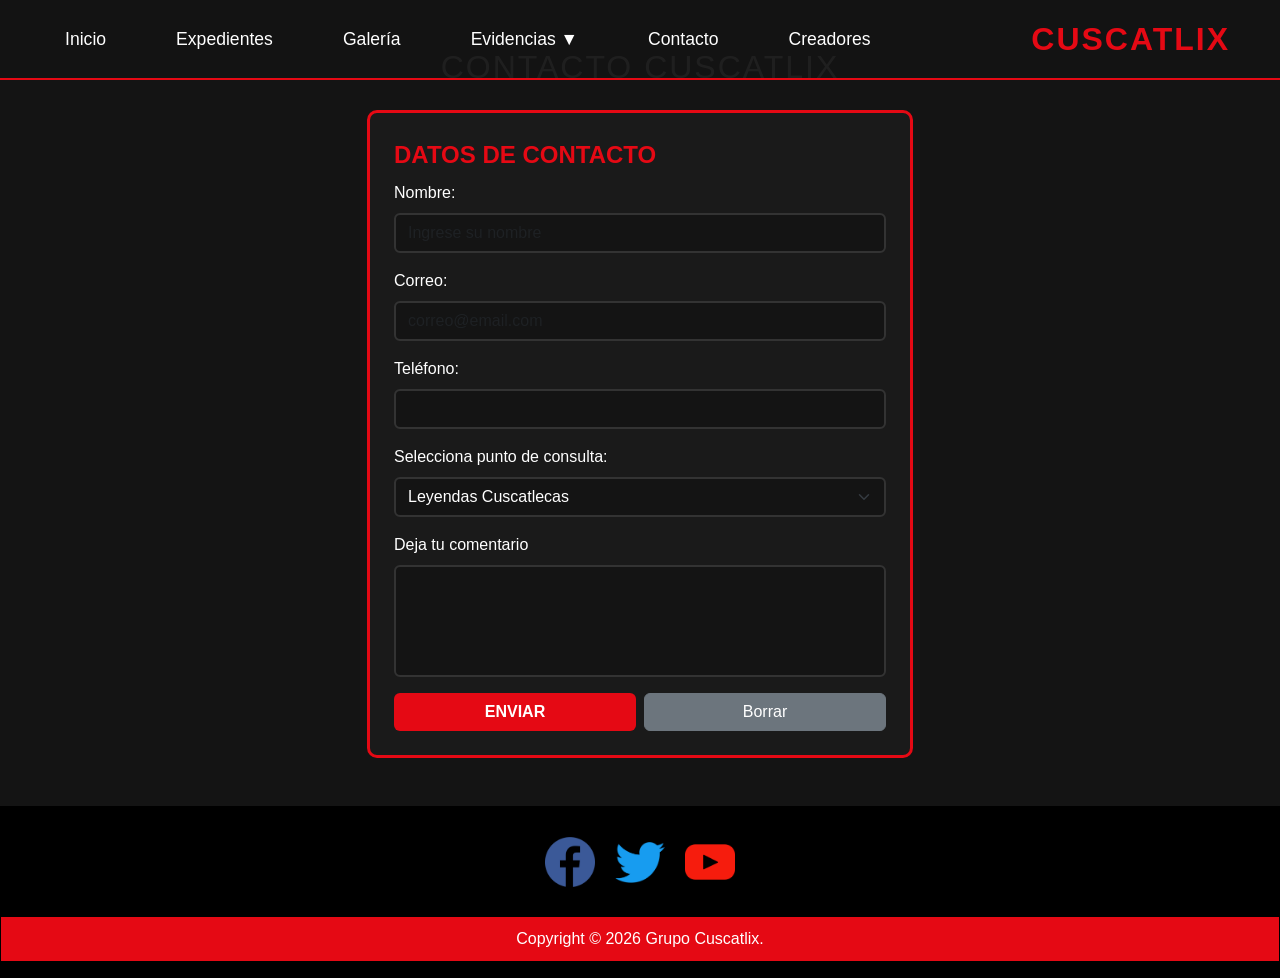
<file: registro.html>
<!DOCTYPE html>
<html lang="es">
<head>
    <meta charset="UTF-8">
    <meta name="viewport" content="width=device-width, initial-scale=1.0">
    <title>CUSCATLIX - Contacto</title>
    <link rel="icon" type="image/jpg" href="img/LogoCuscatlix.ICO">
    
    <!-- Bootstrap -->
    <link href="https://cdn.jsdelivr.net/npm/bootstrap@5.3.0/dist/css/bootstrap.min.css" rel="stylesheet">
    
    <link rel="stylesheet" href="css/style.css">
    <link rel="stylesheet" href="css/contact.css">
    <link rel="stylesheet" href="css/menu.css">
</head>
<body>

<nav class="barra-navegacion">
    <!-- BOTÓN HAMBURGUESA -->
    <input type="checkbox" id="menu-toggle">
    <label for="menu-toggle" class="menu-icon">☰</label>

        <ul class="menu-principal">
            <li><a href="index.html">Inicio</a></li>
            <li><a href="expedientes.html">Expedientes</a></li>
            <li><a href="galeria.html">Galería</a></li>

            <!-- NIVEL 1 :P -->
        <li class="tiene-submenu">
            <input type="checkbox" id="evidencias-toggle">
            <label for="evidencias-toggle" class="toggle">Evidencia ▼</label>
            <a href="#">Evidencias ▼</a>
            
            <!-- NIVEL 2 Y EL NIVEL 3 .v. -->
                <ul class="submenu">
                    <li class="tiene-submenu-lateral">
                        <input type="checkbox" id="podcast-toggle">
                        <label for="podcast-toggle" class="toggle">Podcasts ▼</label>
                        <a href="#">Podcasts ►</a>
                        <ul class="submenu-nivel3">
                            <li><a href="https://open.spotify.com/search/leyendas%20el%20salvador" target="_blank">Relatos de la Noche</a></li>
                            <li><a href="https://open.spotify.com/search/mitologia%20cuscatleca" target="_blank">Misterios Cuscatlecos</a></li>
                            <li><a href="https://open.spotify.com/search/siguanaba%20podcast" target="_blank">Voces del Más Allá</a></li>
                        </ul>
                    </li>

                    <li class="tiene-submenu-lateral">
                        <input type="checkbox" id="videos-toggle">
                        <label for="videos-toggle" class="toggle">Videos ▼</label>
                        <a href="#">Videos ►</a>
                        <ul class="submenu-nivel3">
                            <li><a href="https://www.youtube.com/results?search_query=avistamiento+siguanaba" target="_blank">Avistamiento: La Siguanaba</a></li>
                            <li><a href="https://www.youtube.com/results?search_query=historia+del+cadejo+el+salvador" target="_blank">Documental: El Cadejo</a></li>
                            <li><a href="https://www.youtube.com/results?search_query=leyendas+de+el+salvador+animadas" target="_blank">Animación: Leyendas Vivas</a></li>
                        </ul>
                    </li>
                </ul>
            
        </li>
         <li><a href="registro.html">Contacto</a></li>
         <li><a href="creadores.html">Creadores</a></li>
        </ul>

        <div class="nav-logo">
            <a href="index.html">CUSCATLIX</a>
        </div>
</nav>

    <!-- Usamos clases de Bootstrap para centrar y dar diseño -->
    <div class="container my-5 animar-entrada">
        <h2 class="text-center mb-4">Contacto Cuscatlix</h2>
        
        <div class="row justify-content-center">
            <div class="col-md-6">
                <form class="p-4 border-rojo">
                    <fieldset>
                        <legend class="text-uppercase">Datos de contacto</legend>
                        
                        <div class="mb-3">
                            <label for="nombre" class="form-label">Nombre:</label>
                            <input type="text" class="form-control custom-input" id="nombre" placeholder="Ingrese su nombre" required>
                        </div>

                        <div class="mb-3">
                            <label for="correo" class="form-label">Correo:</label>
                            <input type="email" class="form-control custom-input" id="correo" placeholder="correo@email.com" required>
                        </div>

                        <div class="mb-3">
                            <label for="telefono" class="form-label">Teléfono:</label>
                            <input type="tel" class="form-control custom-input" id="telefono" required>
                        </div>

                        <div class="mb-3">
                            <label for="tema" class="form-label">Selecciona punto de consulta:</label>
                            <select id="tema" class="form-select custom-input" required>
                                <option class="opt-oscuro">Leyendas Cuscatlecas</option>
                                <option class="opt-oscuro">Enviar historia</option>
                                <option class="opt-oscuro">Dudas</option>
                                <option class="opt-oscuro">Otro</option>
                            </select>
                        </div>

                        <div class="mb-3">
                            <label for="mensaje" class="form-label">Deja tu comentario</label>
                            <textarea id="mensaje" class="form-control custom-input" rows="4" style="resize: none;"></textarea>
                        </div>

                        <div class="d-flex gap-2">
                            <button type="submit" class="btn btn-netflix w-100">Enviar</button>
                            <button type="reset" class="btn btn-secondary w-100">Borrar</button>
                        </div>
                    </fieldset>
                </form>
            </div>
        </div>
    </div>

    <footer>
        <table id="redes">
            <tr>
                <td><a href="https://www.facebook.com/share/v/18DWLWujza/" target="_blank"><img src="img/fb.png" alt="Facebook"></a></td>
                <td><a href="https://x.com/i/status/2034630977826558211" target="_blank"><img src="img/tw.png" alt="Twitter"></a></td>
                <td><a href="https://www.youtube.com/@Conseilyherreralara78" target="_blank"><img src="img/yt.png" alt="YouTube"></a></td>
            </tr>
        </table>
        <p>Copyright © 2026 Grupo Cuscatlix.</p>
    </footer>

    <!-- JS de Bootstrap -->
    <script src="https://cdn.jsdelivr.net/npm/bootstrap@5.3.0/dist/js/bootstrap.bundle.min.js"></script>
</body>
</html>
</file>
<file: css/style.css>
* {
    margin: 0;
    padding: 0;
    box-sizing: border-box;
}

body {
    background-color: #141414;
    color: #ffffff;
    font-family: Arial, sans-serif;
}

/*   MENU MULTINIVEL - NIVEL 3 */

/* ESTA ES LA BARRA NEGRA DE ARRIBA */
.barra-navegacion {
    display: flex;
    justify-content: space-between;
    align-items: center;
    background-color: rgba(20, 20, 20, 0.95); /* MEDIO TRANSPARENTE */
    padding: 15px 50px;
    position: sticky;
    top: 0;
    z-index: 1000;
    border-bottom: 2px solid #E50914; 
}

/* EL LOGO ROJO A LA DERECHA */
.nav-logo a {
    color: #E50914;
    font-size: 2rem;
    font-weight: bold;
    text-decoration: none;
    letter-spacing: 2px;
}

/* NIVEL 1 - LA LISTA DE BOTONES A LA IZQUIERDA */
.menu-principal {
    list-style: none;
    display: flex;
    gap: 40px; /* ESPACIO PA QUE RESPIREN Y NO SE VEA AMONTONADO */
    margin: 0;
    padding: 0;
}

.menu-principal > li {
    position: relative; 
}

/* ESTILO DE LOS TEXTOS DEL MENU */
.menu-principal a {
    color: #ffffff;
    text-decoration: none;
    font-size: 1.1rem;
    transition: color 0.3s ease;
    display: block;
    padding: 10px 15px; 
}

.menu-principal a:hover {
    color: #E50914; /* SE PONE ROJO CUANDO PASAS EL MOUSE */
}

/*  SUBMENUS (NIVEL 2 Y 3) */

/* NIVEL 2 - EL PRIMER CUADRO QUE BAJA */
.submenu {
    display: none;
    position: absolute;
    top: 100%; 
    left: 0;
    background-color: #1a1a1a;
    min-width: 220px; 
    list-style: none;
    padding: 10px 0;
    border-radius: 5px;
    box-shadow: 0 8px 16px rgba(0,0,0,0.8);
    border: 1px solid #333;
}

/* QUE APAREZCA EL NIVEL 2 AL PASAR EL MOUSE */
.tiene-submenu:hover > .submenu {
    display: block;
}

.submenu li {
    position: relative; 
}

.submenu a {
    padding: 12px 20px;
    font-size: 1rem;
}

.submenu a:hover {
    background-color: #333;
}

/* NIVEL 3 - EL MENU QUE SALE HACIA LA DERECHA */
.submenu-nivel3 {
    display: none;
    position: absolute;
    top: 0; 
    left: 100%; /* SE ABRE A LA DERECHA DEL OTRO MENU */
    background-color: #1a1a1a;
    min-width: 240px; /* ESPACIO PA LOS LINKS DEL YUTU Y SPOTIFY */
    list-style: none;
    padding: 10px 0;
    border-radius: 5px;
    box-shadow: 0 8px 16px rgba(0,0,0,0.8);
    border: 1px solid #E50914; /* BORDE ROJO PA QUE DESTAQUE MAS */
}

/* QUE APAREZCA EL NIVEL 3 */
.tiene-submenu-lateral:hover > .submenu-nivel3 {
    display: block;
}


/*  ESTILOS PARA EL INDEX (PANTALLA DE PERFILES) */
.contenedor-principal {
    display: flex;
    flex-direction: column;
    min-height: 100vh;
}

.encabezado {
    padding: 20px 50px;
}

.logo {
    color: #E50914;
    font-size: 2.5rem;
    font-weight: bold;
    letter-spacing: 2px;
}

/* CENTRANDO LOS PERFILES ESTILO NETFLIX */
.caja-perfiles {
    display: flex;
    flex-direction: column;
    align-items: center;
    justify-content: center;
    flex-grow: 1; 
}

.titulo-pregunta {
    font-size: 3rem;
    font-weight: normal;
    margin-bottom: 40px;
    text-align: center;
}

.fila-botones {
    display: flex;
    gap: 30px; 
    justify-content: center;
    flex-wrap: wrap; 
}

.caja-boton {
    display: flex;
    flex-direction: column;
    align-items: center;
    text-align: center;
}

/* LAS FOTOS CUADRADAS DE LOS PERFILES */
.imagen-perfil {
    width: 200px;
    height: 200px;
    object-fit: cover; 
    border-radius: 5px;
    border: 3px solid transparent; 
    transition: transform 0.3s ease, border 0.3s ease; 
    cursor: pointer;
}

.caja-boton:hover .imagen-perfil {
    transform: scale(1.1); 
    border: 3px solid white; 
}

.texto-boton {
    margin-top: 15px;
    font-size: 1.3rem;
    color: #808080; 
    transition: color 0.3s ease;
}

.caja-boton:hover .texto-boton {
    color: #ffffff; 
}

/*  ESTILOS PARA LA PAGINA DE ORIGENES
   YA NO DOY MAS, ME SIENTO MAS DEBIL QUE ESCANOR DE NOCHE MAQUETANDO ESTO */

/* EL BANNER GIGANTE DE LA PELICULA */
.contenedor-banner {
    position: relative;
    width: 100%;
    height: 70vh; 
}

.imagen-banner {
    width: 100%;
    height: 100%;
    object-fit: cover;
    object-position: center 20%;
}

/* ESTO HACE QUE SE FUNDA A NEGRO ABAJO DEL BANNER */
.degradado-banner {
    position: absolute;
    bottom: 0;
    width: 100%;
    height: 100%;
    background: linear-gradient(to top, #141414 0%, transparent 60%, rgba(0,0,0,0.4) 100%);
}

.contenido-banner {
    position: absolute;
    bottom: 50px;
    left: 50px;
    z-index: 5;
}

.titulo-pelicula {
    font-size: 4.5rem;
    font-weight: bold;
    text-shadow: 2px 2px 4px rgba(0,0,0,0.8);
    margin-bottom: 10px;
}

.subtitulo-pelicula {
    font-size: 1.8rem;
    color: #a3a3a3;
    text-shadow: 1px 1px 3px rgba(0,0,0,0.8);
}

/* LA INFO QUE VA DEBAJO DEL BANNER */
.contenedor-informacion {
    display: flex;
    gap: 50px;
    padding: 0 50px 50px 50px;
    max-width: 1200px;
    margin: 0 auto;
}

.columna-texto {
    flex: 2; 
}

.texto-narrativo {
    font-size: 1.2rem;
    line-height: 1.6;
    margin-bottom: 20px;
    color: #d2d2d2; 
}

.texto-narrativo strong {
    color: white; 
}

.columna-imagen {
    flex: 1; 
    display: flex;
    align-items: flex-start;
}

.imagen-secundaria {
    width: 100%;
    border-radius: 5px;
    box-shadow: 0 4px 10px rgba(0,0,0,0.6);
}


/*  ESTILOS PARA LA PAGINA EXPEDIENTES
   (AL FIN LA ULTIMA SECCION POR HOY) */

.titulo-seccion-expedientes {
    text-align: center;
    padding-top: 100px;
    padding-bottom: 40px;
}

.titulo-seccion-expedientes h2 {
    font-size: 3rem;
    margin-bottom: 10px;
}

.titulo-seccion-expedientes p {
    color: #a3a3a3;
    font-size: 1.2rem;
}

/* AQUI VAN TODAS LAS CARTAS DE LAS LEYENDAS */
.contenedor-expedientes {
    display: flex;
    flex-direction: column;
    gap: 30px;
    max-width: 1000px;
    margin: 0 auto 100px auto;
    padding: 0 20px;
}

/* DISEÑO DE CADA CARTA HORIZONTAL */
.tarjeta-expediente {
    display: flex;
    background-color: #1a1a1a; 
    border-radius: 8px;
    overflow: hidden; 
    box-shadow: 0 10px 20px rgba(0,0,0,0.8);
    border-left: 5px solid #E50914; 
    /* Esta línea ayuda a que la animación y el hover no choquen */
    transition: transform 0.3s ease, background-color 0.3s ease, box-shadow 0.3s ease;
    height: 400px; 
}


.tarjeta-expediente:hover {
    transform: translateY(-5px); 
    background-color: #222222; 
}

/* HACE EL EFECTO ZIG-ZAG CON LAS CARTAS PARES */
.tarjeta-expediente:nth-child(even) {
    flex-direction: row-reverse;
    border-left: none; 
    border-right: 5px solid #E50914; 
}

.expediente-imagen {
    width: 40%; 
    height: 100%;
    object-fit: cover;
    padding: 30px;
}

/* LA CAJA DEL TEXTO QUE TIENE SCROLL */
.expediente-contenido {
    width: 60%; 
    padding: 30px 40px;
    display: flex;
    flex-direction: column;
    overflow-y: auto; 
}

/* TUNING DE LA BARRA DE SCROLL PA QUE SE VEA BIEN PRO */
.expediente-contenido::-webkit-scrollbar {
    width: 8px;
}
.expediente-contenido::-webkit-scrollbar-track {
    background: #1a1a1a; 
}
.expediente-contenido::-webkit-scrollbar-thumb {
    background-color: #E50914; 
    border-radius: 4px;
}

.expediente-contenido h3 {
    font-size: 1.2rem;
    margin-bottom: 20px;
    margin: 0 auto;
    color: #ffffff;
    flex-shrink: 0; 
}


/* ESTILOS PARA LA GALERIA DE IMAGENES
   YA CASI TERMINAMOS, UN CAFE MAS Y CORONO*/

.contenedor-pagina-galeria {
    max-width: 1200px;
    margin: 0 auto;
    padding: 0 20px 80px 20px;
}

/* LA MAGIA DEL GRID (Acomoda las fotos solitas) */
.cuadricula-galeria {
    display: grid;
    /* Esto hace que las fotos se adapten al tamaño de la pantalla */
    grid-template-columns: repeat(auto-fill, minmax(250px, 1fr));
    gap: 20px; /* Separacion entre fotos */
}

/* EL MARCO DE CADA FOTO */
.item-galeria {
    width: 100%;
    height: 250px; /* Altura fija para que no se vea disparejo */
    overflow: hidden;
    border-radius: 8px;
    border: 2px solid #333;
    transition: border-color 0.3s ease, box-shadow 0.3s ease;
}

.item-galeria img {
    width: 100%;
    height: 100%;
    object-fit: cover; /* Centra y recorta la foto bonito sin deformarla */
    transition: transform 0.4s ease; /* Transicion pal hover */
}

/* EFECTO NETFLIX AL PASAR EL MOUSE (ESTOY EN MI MAYOR MOMENTO DE ESQUISOFRENIA XD) */
.item-galeria:hover {
    border-color: #E50914;
    box-shadow: 0 0 15px rgba(229, 9, 20, 0.5);
}

.item-galeria:hover img {
    transform: scale(1.1); /* Zoom a la imagen */
}

/* Esto es el footer del sitio web hola como estás bien y tu */

#redes {
    margin: 20px auto;
}

#redes td {
    padding: 10px;
}

#redes img {
    width: 50px;
    transition: transform 0.3s ease; /* Transición */
}

#redes img:hover {
    transform: scale(1.2);
}

footer {
    background: #000; /* Fondo más oscuro */
    text-align: center;
    padding: 1px;
}

footer p {
    background: #E50914;
    padding: 10px;
    margin-top: 15px;
    color: white;
}

/* TITULOS DE CATEGORIAS */
.titulo-categoria {
    border-left: 5px solid #E50914;
    padding-left: 15px;
    margin: 40px 0 20px 0;
    font-size: 1.8rem;
    text-transform: uppercase;
}

/* ESTILO PARA LA BIBLIOTECA */
.cuadricula-recursos {
    display: grid;
    grid-template-columns: repeat(auto-fit, minmax(300px, 1fr));
    gap: 20px;
}

.tarjeta-recurso {
    background: #1a1a1a;
    padding: 30px;
    border-radius: 10px;
    text-decoration: none;
    color: white;
    border: 1px solid #333;
    transition: transform 0.3s ease, border-color 0.3s ease;
    text-align: center;
}

.tarjeta-recurso:hover {
    transform: translateY(-10px);
    border-color: #E50914;
}

.icono-recurso {
    font-size: 3rem;
    margin-bottom: 15px;
}

.btn-leer {
    display: inline-block;
    margin-top: 20px;
    color: #E50914;
    font-weight: bold;
    text-transform: uppercase;
    font-size: 0.8rem;
}

/* SECCION VIDEOS */
.cuadricula-videos {
    display: grid;
    grid-template-columns: repeat(auto-fit, minmax(350px, 1fr));
    gap: 30px;
    margin-bottom: 50px;
}

.item-video h3 {
    margin-top: 10px;
    font-size: 1rem;
    color: #b3b3b3;
}
.item-galeria {
    position: relative;
}

.overlay-info {
    position: absolute;
    bottom: 0;
    background: rgba(229, 9, 20, 0.8);
    width: 100%;
    padding: 10px;
    text-align: center;
    transform: translateY(100%);
    transition: transform 0.3s ease;
}

.item-galeria:hover .overlay-info {
    transform: translateY(0);
}

/* ESTILOS DE MULTIMEDIA Y TRANSFORMACIONES */

.enlace-video {
    text-decoration: none;
}

.portada-video {
    position: relative;
    width: 100%;
    height: 215px;
    background-color: #000;
    border-radius: 8px;
    overflow: hidden;
    border: 2px solid #333;
    transition: border-color 0.3s ease;
}

.portada-video img {
    width: 100%;
    height: 100%;
    object-fit: cover;
    opacity: 0.7;
    transition: transform 0.5s ease, filter 0.3s ease; /* TRANSFORMACIÓN */
}

/* BOTON PLAY */
.boton-play {
    position: absolute;
    top: 50%;
    left: 50%;
    transform: translate(-50%, -50%); /* Centrado*/
    background-color: rgba(229, 9, 20, 0.8);
    color: white;
    font-size: 2rem;
    width: 60px;
    height: 60px;
    border-radius: 50%;
    display: flex;
    align-items: center;
    justify-content: center;
    transition: all 0.3s ease;
}

/* BOTÓN DE DESCARGA PDF */
.btn-descarga {
    display: inline-block;
    background-color: #E50914; /* Rojo Cuscatlix */
    color: #ffffff;
    padding: 15px 30px;
    margin-top: 20px;
    text-decoration: none;
    font-weight: bold;
    font-size: 1.1rem;
    border-radius: 5px;
    text-transform: uppercase;
    transition: transform 0.3s ease, background-color 0.3s ease, box-shadow 0.3s ease;
}

.btn-descarga:hover {
    background-color: #b20710; /* Rojo más oscuro */
    color: #ffffff;
    transform: translateY(-5px) scale(1.02); /* Se levanta un poco */
    box-shadow: 0 10px 20px rgba(229, 9, 20, 0.4);
}
/* TRANSFORMACIONES */

.item-video:hover .portada-video img {
    transform: scale(1.2); /* Zoom img */
    filter: brightness(1); /* Opacidad */
}

.item-video:hover .boton-play {
    transform: translate(-50%, -50%) scale(1.2); /* EL PLAY SE AGRANDA */
    background-color: #E50914; /* ROJO BRILLANTE */
    box-shadow: 0 0 20px rgba(229, 9, 20, 0.6);
}

.item-video:hover .portada-video {
    border-color: #E50914;
}

/* SISTEMA DE ANIMACIONES MEJORADO */
@keyframes entradaSuave {
    0% {
        opacity: 0;
        transform: translateY(70px);
    }
    100% {
        opacity: 1;
        transform: translateY(0);
    }
}

.animar-entrada {
    /* Si la animación no carga, esto hace que se muestre */
    animation: entradaSuave 1s cubic-bezier(0.25, 0.46, 0.45, 0.94) forwards;
}

/* Retrasos */
.retraso-1 { animation-delay: 0.2s; }
.retraso-2 { animation-delay: 0.4s; }
.retraso-corto { animation-delay: 0.1s; }
.retraso-medio { animation-delay: 0.3s; }



/* Ocultar el botón */
.menu-hamburguesa {
    display: none;
    color: #E50914; /* Rojo Cuscatlix */
    font-size: 2.5rem;
    cursor: pointer;
    user-select: none;
}

/* SLIDE INTENTO */ 
.slider { 
    display: block; 
    position: relative; 
    margin: 25px auto; 
    width: 100%;
    max-width: 460px; 
    max-height: 307px; 
    overflow: hidden; 
    border: none; 
    background: none; 
    box-shadow: 0px 0px 50px #500b0b; 
} 

.boton { 
    position: absolute; 
    display: block; 
    bottom: 12px; 
    margin: 0; 
    padding: 0; 
    z-index: 999; 
    opacity: 0; 
    cursor: pointer; 
} 

.boton:nth-child(1) { 
    left: 10px; 
} 

.boton:nth-child(3) { 
    left: 40px; 
} 

.boton:nth-child(5) { 
    left: 70px; 
} 

.boton:nth-child(7) { 
    left: 100px; 
} 

.slider label { 
    position: absolute; 
    width: 12px; 
    bottom: 12px; 
    height: 12px; 
    background: white; 
    border-radius: 7px; 
    z-index: 100; 
} 

.slider label:nth-child(2) { 
    left: 10px; 
} 

.slider label:nth-child(4) { 
    left: 40px; 
} 

.slider label:nth-child(6) { 
    left: 70px; 
} 
    
.slider label:nth-child(8) { 
    left: 100px; 
} 

.boton:checked + label { 
    background: red; 
    border-color: #eee; 
} 

.contenedor-img img { 
    width: 25%;
    height: 307px;
    object-fit: cover;
    border: none;
    display: block; 
} 

.slider-imagenes { 
    width: 400%; 
} 

.slider-imagenes img { 
    width: 100%; 
    border: none; 
} 

.contenedor-img{ 
    position: relative; 
    width: 400%; 
    display: flex; 
    transition: left .3s ease-in; 
    -webkit-transition: left .3s ease-in; 
    left: 0; 
} 

.boton:nth-child(1):checked ~ .contenedor-img { 
    left: 0%; 
} 

.boton:nth-child(3):checked ~ .contenedor-img { 
    left: -100%; 
} 

.boton:nth-child(5):checked ~ .contenedor-img { 
    left: -200%; 
} 

.boton:nth-child(7):checked ~ .contenedor-img { 
    left: -300%; 
}

html, body{       
    overflow-x: hidden;
}       


/*  DISEÑO RESPONSIVE (MÓVILES Y TABLETS)*/

@media (max-width: 768px) {
    
    /*  1. BARRA DE NAVEGACIÓN Y MENÚ HAMBURGUESA */
    .barra-navegacion {
        flex-direction: row !important; 
        justify-content: space-between !important;
        padding: 15px 20px !important;
        position: relative !important;
    }

    .menu-hamburguesa {
        display: block !important;
    }
    
    .menu-principal {
        display: none; /* Oculto por defecto, se activa con JS */
        flex-direction: column !important;
        width: 100% !important;
        background-color: rgba(20, 20, 20, 0.98) !important;
        position: absolute !important;
        top: 100% !important;
        left: 0 !important;
        padding: 20px 0 !important;
        border-bottom: 2px solid #E50914 !important;
        z-index: 999;
    }

    .menu-principal.activo {
        display: flex !important;
    }

    .menu-principal > li {
        width: 100% !important;
        text-align: center !important;
        margin-bottom: 15px !important;
    }

    /* Submenús en móvil */
    .submenu, .submenu-nivel3 {
        position: static !important;
        min-width: 100% !important;
        box-shadow: none !important;
        border: none !important;
        border-left: 2px solid #E50914 !important;
        background: transparent !important;
        padding-left: 0 !important;
    }

    /* 2. INICIO (INDEX.HTML): BANNER, TEXTO Y CARRUSEL */
    .titulo-pelicula {
        font-size: 2.2rem !important;
        text-align: center;
    }
    
    .subtitulo-pelicula {
        font-size: 1.2rem !important;
        text-align: center;
    }

    .contenedor-informacion {
        flex-direction: column !important;
        padding: 20px !important;
    }

    .columna-texto {
        width: 100% !important;
        padding-right: 0 !important;
        margin-bottom: 30px !important;
        text-align: justify;
    }

    /* Carrusel solucionado para que no se aplaste */
    .slider {
        max-width: 100% !important;
        width: 100% !important;
        height: auto !important;
        margin: 0 auto !important;
    }

    .slider-imagenes img {
        height: 250px !important; 
        width: 25% !important; /* Mantiene la proporción de 1 entre 4 fotos */
        object-fit: cover !important;
    }

    /*  3. EXPEDIENTES (EXPEDIENTES.HTML) */
    .titulo-seccion-expedientes {
        padding-top: 40px !important;
    }
    
    .titulo-seccion-expedientes h2 {
        font-size: 2rem !important;
    }

    /* Obliga a quitar el zig-zag y poner foto arriba, texto abajo */
    .tarjeta-expediente, 
    .tarjeta-expediente:nth-child(even) {
        flex-direction: column !important; 
        height: auto !important; 
        margin-bottom: 30px !important;
    }

    .expediente-imagen {
        width: 100% !important; 
        height: 250px !important; 
        padding: 0 !important; 
        object-fit: cover !important;
        border-radius: 10px 10px 0 0 !important; /* Bordes redondos solo arriba */
    }

    .expediente-contenido {
        width: 100% !important; 
        padding: 20px !important;
        overflow-y: visible !important; 
    }

    /*  4. CREADORES (CREADORES.HTML) */
    .contenedor-creadores {
        display: flex !important;
        flex-direction: column !important;
        align-items: center !important;
        gap: 30px !important;
    }

    .tarjeta-creador {
        width: 100% !important;
        max-width: 300px !important;
    }
}
</file>
<file: css/creadores.css>
/* ====== CONFIGURACIÓN GENERAL ====== */
body {
    background-color: #000;
    font-family: Arial, Helvetica, sans-serif;
    margin: 0;
}

/* ====== HEADER ====== */
.encabezado-secundario {
    display: flex;
    justify-content: space-between;
    align-items: center;
    background-color: #000;
    padding: 20px 40px;
    border-bottom: 2px solid #E50914;
}

/* LOGO */
.logo {
    color: #E50914;
    font-size: 28px;
    font-weight: bold;
    letter-spacing: 2px;
}

/*   MENU MULTINIVEL - NIVEL 3 */

/* ESTA ES LA BARRA NEGRA DE ARRIBA */
.barra-navegacion {
    display: flex;
    justify-content: space-between;
    align-items: center;
    background-color: rgba(20, 20, 20, 0.95); /* MEDIO TRANSPARENTE */
    padding: 15px 50px;
    position: sticky;
    top: 0;
    z-index: 1000;
    border-bottom: 2px solid #E50914; 
}

/* EL LOGO ROJO A LA DERECHA */
.nav-logo a {
    color: #E50914;
    font-size: 2rem;
    font-weight: bold;
    text-decoration: none;
    letter-spacing: 2px;
}

/* NIVEL 1 - LA LISTA DE BOTONES A LA IZQUIERDA */
.menu-principal {
    list-style: none;
    display: flex;
    gap: 40px; /* ESPACIO PA QUE RESPIREN Y NO SE VEA AMONTONADO */
    margin: 0;
    padding: 0;
}

.menu-principal > li {
    position: relative; 
}

/* ESTILO DE LOS TEXTOS DEL MENU */
.menu-principal a {
    color: #ffffff;
    text-decoration: none;
    font-size: 1.1rem;
    transition: color 0.3s ease;
    display: block;
    padding: 10px 15px; 
}

.menu-principal a:hover {
    color: #E50914; /* SE PONE ROJO CUANDO PASAS EL MOUSE */
}

/*  SUBMENUS (NIVEL 2 Y 3) */

/* NIVEL 2 - EL PRIMER CUADRO QUE BAJA */
.submenu {
    display: none;
    position: absolute;
    top: 100%; 
    left: 0;
    background-color: #1a1a1a;
    min-width: 220px; 
    list-style: none;
    padding: 10px 0;
    border-radius: 5px;
    box-shadow: 0 8px 16px rgba(0,0,0,0.8);
    border: 1px solid #333;
}

/* QUE APAREZCA EL NIVEL 2 AL PASAR EL MOUSE */
.tiene-submenu:hover > .submenu {
    display: block;
}

.submenu li {
    position: relative; 
}

.submenu a {
    padding: 12px 20px;
    font-size: 1rem;
}

.submenu a:hover {
    background-color: #333;
}

/* NIVEL 3 - EL MENU QUE SALE HACIA LA DERECHA */
.submenu-nivel3 {
    display: none;
    position: absolute;
    top: 0; 
    left: 100%; /* SE ABRE A LA DERECHA DEL OTRO MENU */
    background-color: #1a1a1a;
    min-width: 240px; /* ESPACIO PA LOS LINKS DEL YUTU Y SPOTIFY */
    list-style: none;
    padding: 10px 0;
    border-radius: 5px;
    box-shadow: 0 8px 16px rgba(0,0,0,0.8);
    border: 1px solid #E50914; /* BORDE ROJO PA QUE DESTAQUE MAS */
}

/* QUE APAREZCA EL NIVEL 3 */
.tiene-submenu-lateral:hover > .submenu-nivel3 {
    display: block;
}

/* ====== TÍTULO DE SECCIÓN ====== */
.titulo-seccion-expedientes {
    text-align: center;
    padding: 10px;
}

.titulo-seccion-expedientes h2 {
    color: #ffffff;
    font-size: 32px;
    margin-bottom: 5px;
}

.titulo-seccion-expedientes p {
    color: #b3b3b3;
    font-size: 16px;
}

/* ====== CONTENEDOR DE CREADORES ====== */
.contenedor-creadores {
    display: grid;
    grid-template-columns: repeat(auto-fit, minmax(250px, 1fr));
    gap: 25px;
    padding: 40px;
}

/* TARJETAS */
.tarjeta-creador {
    background-color: #141414;
    border-radius: 12px;
    overflow: hidden;
    text-align: center;
    transition: transform 0.3s ease, box-shadow 0.3s ease;
    border: 1px solid #222;
}

/* EFECTO HOVER */
.tarjeta-creador:hover {
    transform: scale(1.05);
    box-shadow: 0 0 20px rgba(229, 9, 20, 0.6);
}

/* IMAGEN */
.foto-perfil {
    width: auto;
    object-fit: cover;
    object-position: 50% 20%;  /* ajuste más preciso */
    border-bottom: 2px solid #E50914;
    padding-top: 25px;
    height: 180px;
}

/* INFO */
.creador-info {
    padding-bottom: 20px;
}

.creador-info h3 {
    color: #ffffff;
    font-size: 12px;
    margin-bottom: 10px;
}

.rol {
    color: #E50914;
    font-size: 14px;
    font-weight: bold;
    letter-spacing: 1px;
}

/* ====== RESPONSIVE ====== */
@media (max-width: 600px) {
    .contenedor-creadores {
        padding: 20px;
    }

    .foto-perfil {
        height: 200px;
    }
}

/* Esto es el footer del sitio web */
/* No hay convertsación conmigo mismo, ya me sentí triste responder mis propios mensajes */

#redes {
    margin: 20px auto;
}

#redes td {
    padding: 10px;
}

#redes img {
    width: 50px;
    transition: transform 0.3s ease; /* Transición */
}

#redes img:hover {
    transform: scale(1.2);
}

footer {
    background: #000; /* Fondo más oscuro */
    text-align: center;
    padding: 1px;
}

footer p {
    background: #E50914;
    padding: 10px;
    margin-top: 15px;
    color: white;
}
</file>
<file: css/menu.css>
/*   MENU MULTINIVEL - NIVEL 3 */

/* ESTA ES LA BARRA NEGRA DE ARRIBA */
.barra-navegacion {
    display: flex;
    justify-content: space-between;
    align-items: center;
    background-color: rgba(20, 20, 20, 0.95);
    padding: 15px 50px;
    position: fixed;
    top: 0;
    left: 0;
    width: 100%;
    z-index: 1000;
    border-bottom: 2px solid rgb(229, 9, 20);
}

/* EL LOGO ROJO A LA DERECHA */
.nav-logo a {
    color: #E50914;
    font-size: 2rem;
    font-weight: bold;
    text-decoration: none;
    letter-spacing: 2px;
}

/* NIVEL 1 - LA LISTA DE BOTONES A LA IZQUIERDA */
.menu-principal {
    list-style: none;
    display: flex;
    gap: 40px; /* ESPACIO PA QUE RESPIREN Y NO SE VEA AMONTONADO */
    margin: 0;
    padding: 0;
}

.menu-principal > li {
    position: relative; 
}

/* ESTILO DE LOS TEXTOS DEL MENU */
.menu-principal a {
  color: rgb(255, 255, 255);
  text-decoration: none;
  font-size: 1.1rem;
  transition: color 0.3s;
  display: block;
  padding: 10px 15px;
}

.menu-principal a:hover {
    color: #E50914; /* SE PONE ROJO CUANDO PASAS EL MOUSE */
}

/*  SUBMENUS (NIVEL 2 Y 3) */

/* NIVEL 2 - EL PRIMER CUADRO QUE BAJA */
.submenu {
    display: none;
    position: absolute;
    top: 100%; 
    left: 0;
    background-color: #1a1a1a;
    min-width: 220px; 
    list-style: none;
    padding: 10px 0;
    border-radius: 5px;
    box-shadow: 0 8px 16px rgba(0,0,0,0.8);
    border: 1px solid #333;
}

/* QUE APAREZCA EL NIVEL 2 AL PASAR EL MOUSE */
.tiene-submenu:hover > .submenu {
    display: block;
}

.submenu li {
    position: relative; 
}

.submenu a {
    padding: 12px 20px;
    font-size: 1rem;
}

.submenu a:hover {
    background-color: #333;
}

/* NIVEL 3 - EL MENU QUE SALE HACIA LA DERECHA */
.submenu-nivel3 {
    display: none;
    position: absolute;
    top: 0; 
    left: 100%; /* SE ABRE A LA DERECHA DEL OTRO MENU */
    background-color: #1a1a1a;
    min-width: 240px; /* ESPACIO PA LOS LINKS DEL YUTU Y SPOTIFY */
    list-style: none;
    padding: 10px 0;
    border-radius: 5px;
    box-shadow: 0 8px 16px rgba(0,0,0,0.8);
    border: 1px solid #E50914; /* BORDE ROJO PA QUE DESTAQUE MAS */
}

/* QUE APAREZCA EL NIVEL 3 */
.tiene-submenu-lateral:hover > .submenu-nivel3 {
    display: block;
}

/* OCULTAR CHECKBOXES */ 
#menu-toggle, .toggle, .tiene-submenu input, .tiene-submenu-lateral input { 
    display: none; 
} 
.menu-icon { 
    display: none; 
} 

/* MENU MULTINIVEL - NIVEL 3 FINAL */

/* RESPONSIVO PARA EL MENÚ TOGGLE NIVEL 3 */ 
@media (max-width: 768px){ 
    body{
        padding-top: 60px;
    }

    /* BARRA */ 
    .barra-navegacion{ 
        position: fixed;
        top: 0;
        left: 0;
        width: 100%;
        z-index: 9999;
        flex-direction: column;
        align-items: stretch; 
        padding: 0; 
    }

    /* LOGO */
    .nav-logo{ 
        display: none; 
    } 
    
    /* BOTON HAMBURGUESA */ 
    .menu-icon{ 
        display: block; 
        background: black; 
        color: red; 
        padding: 15px; 
        cursor: pointer; 
        font-size: 1.3rem; 
        text-align: right; 
        font-weight: bold; 
    } 
    
    /* TITULO */ 
    .menu-icon::before{ 
        content: "CUSCATLIX"; 
        float: left; 
    } 
    
    /* MENU OCULTO */ 
    .menu-principal{ 
        display: none; 
        flex-direction: column; 
        width: 100%; 
        background: black; 
        gap: 0; 
    } 
    
    /* ABRIR MENU */ 
    #menu-toggle:checked + .menu-icon + .menu-principal{ 
        display: flex; 
    } 
    
    /* ITEMS */ 
    
    .menu-principal li{ 
        width: 100%; 
        position: relative; 
    } 
    
    /* LINKS */ 
    
    .menu-principal a, .toggle-label{ 
        display: block; 
        padding: 15px; 
        text-align: center; 
        color: red; 
        text-decoration: none; 
        font-weight: bold; 
        border-top: 1px solid rgba(0,0,0,0.2); 
    } 
    
    /* QUITAR HOVER PC */ 
    .tiene-submenu:hover > .submenu, .tiene-submenu-lateral:hover > .submenu-nivel3{ 
        display: none; 
    } 
    /* TOGGLES */ 
    .toggle{ 
        display: block; 
        background: black; 
        color: red; 
        cursor: pointer; 
        font-weight: bold; 
        text-align: center; 
        padding: 15px; 
    } 
    
    /* OCULTAR LINKS DESKTOP */ 
    .toggle + a{ 
        display: none; 
    } 
    
    /* SUBMENUS */ 
    .submenu, .submenu-nivel3{ 
        display: none; 
        position: static; 
        width: 100%; 
        background: #441414; 
        box-shadow: none; 
        border: none; 
        padding: 0; 
    } 
    
    /* ABRIR NIVEL 2 */ 
    #evidencias-toggle:checked + .toggle + a + .submenu{ 
        display: block; 
    } 
    
    /* ABRIR NIVEL 3 PODCAST */ 
    #podcast-toggle:checked + .toggle + a + .submenu-nivel3{ 
        display: block; 
    } 
    
    /* ABRIR NIVEL 3 VIDEOS */ 
    #videos-toggle:checked + .toggle + a + .submenu-nivel3{ 
        display: block; 
    } 
    
    /* COLOR NIVEL 2 */ 
    .submenu .toggle{ 
        background: rgb(68, 20, 20); 
    } 
    /* COLOR NIVEL 3 */ 
    .submenu-nivel3 a{ 
        background: rgb(112, 15, 15); color: white; 
    } 
    
    /* LINKS NIVEL 3 */ 
    .submenu-nivel3 a:hover{ 
        background: #3d4fa3; } 
}
</file>
<file: css/multi.css>
.tarjeta-expediente {
    display: flex;
    background-color: #1a1a1a;
    border-radius: 8px;
    overflow: hidden;
    border-left: 5px solid #E50914;
    height: 450px; /* Altura fija para que el scroll funcione */
    margin-bottom: 30px;
}

/* La imagen se queda quieta a la izquierda */
.expediente-imagen {
    width: 40%;
    height: 100%;
    object-fit: cover;
}

/* El contenido que SÍ se desliza hacia abajo */
.expediente-contenido {
    width: 60%;
    padding: 30px 40px;
    overflow-y: auto; /* para el scroll */
    display: flex;
    flex-direction: column;
}

.expediente-contenido::-webkit-scrollbar {
    width: 8px;
}
.expediente-contenido::-webkit-scrollbar-track {
    background: #1a1a1a;
}
.expediente-contenido::-webkit-scrollbar-thumb {
    background-color: #E50914;
    border-radius: 10px;
}

/* El texto narrativo */
.texto-narrativo {
    font-size: 1.1rem;
    line-height: 1.6;
    margin-bottom: 15px;
    color: #d2d2d2;
    text-align: justify;
}
.seccion-tabla {
    max-width: 1000px;
    margin: 60px auto;
    padding: 20px;
}

.titulo-tabla {
    color: #E50914;
    text-align: center;
    margin-bottom: 20px;
    text-transform: uppercase;
}

.tabla-cuscatlix {
    width: 100%;
    border-collapse: collapse;
    background-color: #1a1a1a;
    color: white;
    border: 2px solid #E50914;
}

.tabla-cuscatlix th, .tabla-cuscatlix td {
    border: 1px solid #333;
    padding: 15px;
    text-align: center;
}

.tabla-cuscatlix thead th {
    background-color: #E50914;
    color: white;
    text-transform: uppercase;
    font-size: 0.9rem;
}

.tabla-cuscatlix tfoot td {
    background-color: #111;
    font-size: 0.8rem;
    color: #888;
    font-style: italic;
}

.tabla-cuscatlix tbody tr:hover {
    background-color: #222; /* Efecto interactivo al pasar el mouse */
}
.seccion-tabla {
    max-width: 1000px;
    margin: 80px auto;
    padding: 0 20px;
    font-family: 'Segoe UI', sans-serif;
}

.titulo-tabla {
    color: #ffffff;
    font-size: 1.5rem;
    font-weight: 300; /* Letra delgada */
    letter-spacing: 5px; /* Texto espaciado estilo marca de lujo */
    text-align: center;
    margin-bottom: 40px;
    text-transform: uppercase;
}

.tabla-cuscatlix {
    width: 100%;
    border-collapse: collapse;
    background-color: transparent;
    color: #e5e5e5;
    border-bottom: 2px solid #E50914; /* Solo línea roja abajo */
}

/* Encabezados elegantes */
.tabla-cuscatlix thead th {
    border-bottom: 1px solid #E50914;
    padding: 20px;
    text-transform: uppercase;
    font-size: 0.75rem;
    letter-spacing: 2px;
    color: #E50914; /* Texto rojo sobre fondo oscuro */
    background: rgba(229, 9, 20, 0.05); /* Rojo muy sutil de fondo */
}

/* Celdas de la tabla */
.tabla-cuscatlix td {
    padding: 20px;
    border-bottom: 1px solid #333;
    font-weight: 300;
    font-size: 0.9rem;
    text-align: center;
}

.tabla-cuscatlix tbody tr {
    transition: background 0.4s ease;
}

.tabla-cuscatlix tbody tr:hover {
    background-color: rgba(255, 255, 255, 0.03);
    color: #ffffff;
}

/* Pie de tabla minimalista */
.tabla-cuscatlix tfoot td {
    padding-top: 30px;
    border: none;
    font-size: 0.7rem;
    color: #666;
    letter-spacing: 1px;
    text-transform: uppercase;
}
.texto-columnas {
    column-count: 2;         
    column-gap: 30px;        
    column-rule: 1px solid #444; 
        -webkit-column-count: 2;
    -moz-column-count: 2; 
    text-align: justify;    
}

/* Para que el título no se meta en las columnas y quede arriba */
.expediente-contenido h3 {
    column-span: all;        
    margin-bottom: 20px;
    border-bottom: 2px solid #E50914; /* Rayita roja de adorno */
    padding-bottom: 5px;
}
.contenedor-expedientes {
    display: flex;
    flex-direction: column;
    gap: 30px;
    max-width: 1000px;
    margin: 0 auto 50px auto;
}

.tarjeta-expediente {
    display: flex;
    background-color: #1a1a1a;
    border-radius: 8px;
    overflow: hidden;
    border-left: 5px solid #E50914;
    height: 400px; /* Altura fija para el scroll */
    transition: transform 0.3s ease;
}

.tarjeta-expediente:hover {
    transform: scale(1.02);
}

.expediente-imagen {
    width: 40%;
    height: 100%;
    object-fit: cover;
}

.expediente-contenido {
    width: 60%;
    padding: 30px;
    overflow-y: auto; 
}
.seccion-tabla {
    margin: 60px auto;
    max-width: 1000px;
}

.tabla-cuscatlix {
    width: 100%;
    border-collapse: collapse;
    color: white;
}

.tabla-cuscatlix th {
    border-bottom: 2px solid #E50914;
    padding: 15px;
    color: #E50914;
    text-transform: uppercase;
    font-size: 0.8rem;
}

.tabla-cuscatlix td {
    padding: 12px;
    border-bottom: 1px solid #333;
    text-align: center;
}
.columnas-texto {
    column-count: 2;
    column-gap: 40px;
    column-rule: 1px solid #E50914;
    -webkit-column-count: 2; /* Compatibilidad */
    color: #a3a3a3;
    text-align: justify;
    margin-top: 20px;
}
.expediente-contenido::-webkit-scrollbar {
    width: 6px;
}
.expediente-contenido::-webkit-scrollbar-thumb {
    background: #E50914;
    border-radius: 10px;
}
</file>
<file: css/contact.css>
.border-rojo {
    border: 3px solid #E50914;
    border-radius: 10px;
    background-color: #1a1a1a; /* Fondo oscuro para el formulario */
}

legend {
    width: auto;
    float: none;
    font-weight: bold;
    color: #E50914 !important;
}

.custom-input {
    background-color: #141414 !important; /* Fondo negro */
    color: white !important; /* Texto blanco siempre */
    border: 2px solid #333 !important;
    transition: all 0.3s ease;
}

.custom-input:focus {
    background-color: #222 !important;
    border-color: #E50914 !important;
    color: white !important;
    box-shadow: 0 0 10px rgba(229, 9, 20, 0.5) !important;
}

.opt-oscuro {
    background-color: #1a1a1a;
    color: white;
}

.btn-netflix {
    background-color: #E50914;
    color: white;
    font-weight: bold;
    text-transform: uppercase;
}

.btn-netflix:hover {
    background-color: #a30000;
    color: white;
}

h2 {
    color: white;
    text-transform: uppercase;
    letter-spacing: 2px;
}
</file>
